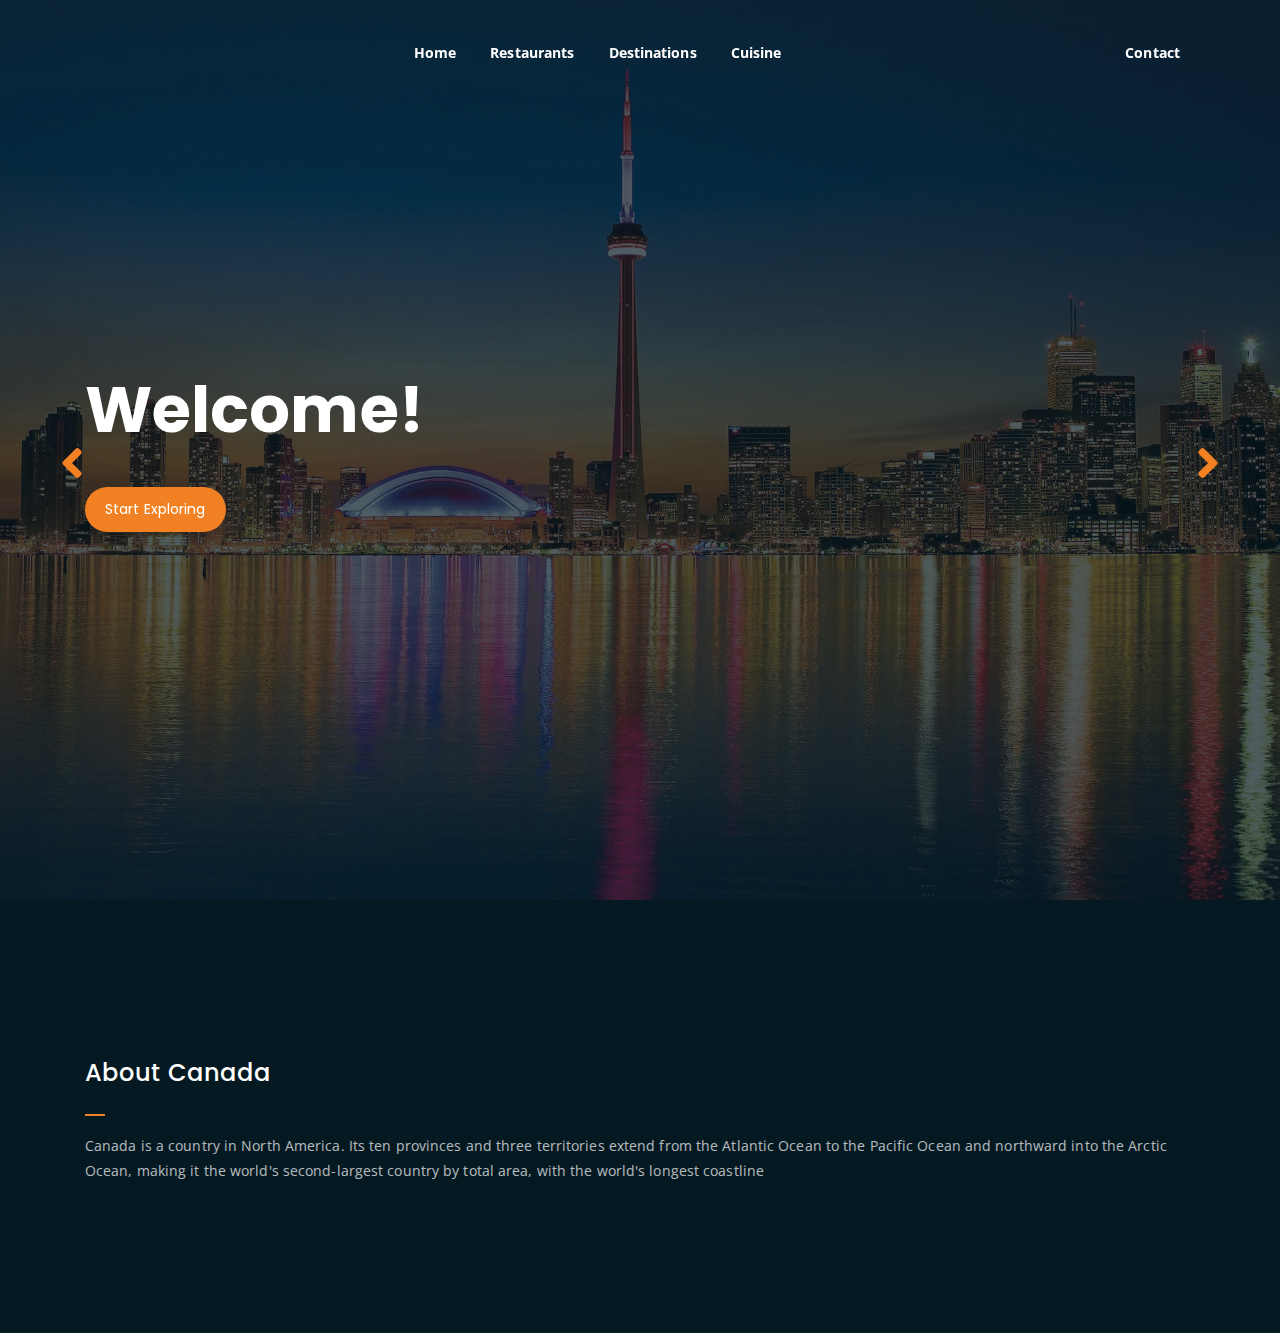
<file: index.html>
<!DOCTYPE html>
<html lang="en">
<head>
	<meta charset="UTF-8">
	<meta http-equiv="X-UA-Compatible" content="IE=edge">
	<meta name="viewport" content="width=device-width, initial-scale=1">

	<!-- title -->
	<title>Canada</title>

	<!-- google font -->
	<link href="https://fonts.googleapis.com/css?family=Open+Sans:300,400,700" rel="stylesheet">
	<link href="https://fonts.googleapis.com/css?family=Poppins:400,700&display=swap" rel="stylesheet">
	<!-- fontawesome -->
	<link rel="stylesheet" href="assets/css/all.min.css">
	<!-- bootstrap -->
	<link rel="stylesheet" href="assets/bootstrap/css/bootstrap.min.css">
	<!-- owl carousel -->
	<link rel="stylesheet" href="assets/css/owl.carousel.css">
	<!-- magnific popup -->
	<link rel="stylesheet" href="assets/css/magnific-popup.css">
	<!-- animate css -->
	<link rel="stylesheet" href="assets/css/animate.css">
	<!-- mean menu css -->
	<link rel="stylesheet" href="assets/css/meanmenu.min.css">
	<!-- main style -->
	<link rel="stylesheet" href="assets/css/main.css">
	<!-- responsive -->
	<link rel="stylesheet" href="assets/css/responsive.css">

</head>
<body>
	<!-- header -->
	<div class="top-header-area" id="sticker">
		<div class="container">
			<div class="row">
				<div class="col-lg-12 col-sm-12 text-center">
					<div class="main-menu-wrap">
						<!-- menu start -->
						<nav class="main-menu">
							<ul>
								<li>
									<a href="#">Home</a>
								</li>
								<li>
									<a href="#">Restaurants</a>
								</li>
								<li>
									<a href="#">Destinations</a>
								</li>
								<li>
									<a href="#">Cuisine</a>
								</li>
								<li>
									<a href="#">Contact</a>
								</li>
							</ul>
						</nav>
						<div class="mobile-menu"></div>
						<!-- menu end -->
					</div>
				</div>
			</div>
		</div>
	</div>
	<!-- end header -->
	
	<!-- home page slider -->
	<div class="homepage-slider">
		<!-- single home slider -->
		<div class="single-homepage-slider homepage-bg-1 first-slide">
			<div class="container">
				<div class="row">
					<div class="col-md-12 col-lg-7 offset-lg-1 offset-xl-0">
						<div class="hero-text">
							<div class="hero-text-tablecell">
								<h1>Welcome!</h1>
								<div class="hero-btns">
									<a href="#" class="boxed-btn">Start Exploring</a>
								</div>
							</div>
						</div>
					</div>
				</div>
			</div>
		</div>
		<!-- single home slider -->
		<div class="single-homepage-slider homepage-bg-2 last-slide">
			<div class="container">
				<div class="row">
					<div class="col-lg-10 offset-lg-1">
						<div class="hero-text">
							<div class="hero-text-tablecell">
								<h1>Welcome!</h1>
								<div class="hero-btns">
									<a href="#" class="boxed-btn">Let's Go!</a>
								</div>
							</div>
						</div>
					</div>
				</div>
			</div>
		</div>
	</div>
	<!-- end home page slider -->

	<!-- footer -->
	<div class="footer-area">
		<div class="container">
			<div class="row">
				<div class="col-12">
					<div class="footer-box about-widget">
						<h2 class="widget-title">About Canada</h2>
						<p>Canada is a country in North America. Its ten provinces and three territories extend from the Atlantic Ocean to the Pacific Ocean and northward into the Arctic Ocean, making it the world's second-largest country by total area, with the world's longest coastline</p>
					</div>
				</div>
			</div>
		</div>
	</div>
	<!-- end footer -->
	
	<!-- jquery -->
	<script src="assets/js/jquery-1.11.3.min.js"></script>
	<!-- bootstrap -->
	<script src="assets/bootstrap/js/bootstrap.min.js"></script>
	<!-- count down -->
	<script src="assets/js/jquery.countdown.js"></script>
	<!-- isotope -->
	<script src="assets/js/jquery.isotope-3.0.6.min.js"></script>
	<!-- waypoints -->
	<script src="assets/js/waypoints.js"></script>
	<!-- owl carousel -->
	<script src="assets/js/owl.carousel.min.js"></script>
	<!-- magnific popup -->
	<script src="assets/js/jquery.magnific-popup.min.js"></script>
	<!-- mean menu -->
	<script src="assets/js/jquery.meanmenu.min.js"></script>
	<!-- sticker js -->
	<script src="assets/js/sticker.js"></script>
	<!-- main js -->
	<script src="assets/js/main.js"></script>

</body>
</html>
</file>
<file: assets/css/main.css>
/* -----------------------------------------------------------------------------

# Base - Genral & Typography

----------------------------------------------------------------------------- */
html {
  font-size: 14px;
  font-weight: 400;
  line-height: 28px;
  height: 100%;
}

body {
  font-family: "Open Sans", sans-serif;
  font-weight: 400;
  font-size: 1rem;
  letter-spacing: 0.1px;
  line-height: 1.8;
  color: #051922;
  overflow-x: hidden;
}

body img {
  max-width: 100%;
}

a {
  cursor: pointer;
  text-decoration: none;
  -webkit-transition: all 0.2s ease-in-out;
  -o-transition: all 0.2s ease-in-out;
  transition: all 0.2s ease-in-out;
}

a:hover {
  color: #F28123;
  text-decoration: none;
}

h1, .h1,
h2, .h2,
h3, .h3,
h4, .h4,
h5, .h5,
h6, .h6 {
  font-family: "Poppins", sans-serif;
  font-weight: 700;
  margin: 0 0 1.25rem 0;
  color: #051922;
}

h1:last-child, .h1:last-child,
h2:last-child, .h2:last-child,
h3:last-child, .h3:last-child,
h4:last-child, .h4:last-child,
h5:last-child, .h5:last-child,
h6:last-child, .h6:last-child {
  margin: 0;
}

h1, .h1 {
  font-size: 4rem;
  font-weight: 700;
  line-height: 4rem;
}

@media only screen and (max-width: 767.96px) {
  h1, .h1 {
    font-size: 3rem;
    line-height: 3.25rem;
  }
}

@media only screen and (max-width: 575.96px) {
  h1, .h1 {
    font-size: 2.5rem;
    line-height: 2.75rem;
  }
}

h2, .h2 {
  font-size: 3rem;
  font-weight: 700;
  line-height: 3.25rem;
}

@media only screen and (max-width: 767.96px) {
  h2, .h2 {
    font-size: 2.5rem;
    line-height: 2.75rem;
  }
}

@media only screen and (max-width: 575.96px) {
  h2, .h2 {
    font-size: 2rem;
    line-height: 2.25rem;
  }
}

h3, .h3 {
  font-size: 2rem;
  font-weight: 700;
  line-height: 2.25rem;
}

@media only screen and (max-width: 575.96px) {
  h3, .h3 {
    font-size: 1.75rem;
    line-height: 2rem;
  }
}

h4, .h4 {
  font-size: 1.5rem;
  font-weight: 700;
  line-height: 1.75rem;
}

@media only screen and (max-width: 575.96px) {
  h4, .h4 {
    font-size: 1.25rem;
    line-height: 1.5rem;
  }
}

h5, .h5 {
  font-size: 1.25rem;
  font-weight: 700;
  line-height: 1.5rem;
}

h6, .h6 {
  font-size: 1rem;
  font-weight: 700;
  line-height: 1.5rem;
}

p {
  font-family: "Open Sans", sans-serif;
  font-weight: 400;
  font-size: 1rem;
  letter-spacing: 0.1px;
  line-height: 1.8;
  color: #051922;
  margin: 0 0 1.25rem 0;
}

p:last-child {
  margin: 0;
}

/* -----------------------------------------------------------------------------

# All Common Styles

----------------------------------------------------------------------------- */
.loader {
  bottom: 0;
  height: 100%;
  left: 0;
  position: fixed;
  right: 0;
  top: 0;
  width: 100%;
  z-index: 1111;
  background: #fff;
  overflow-x: hidden;
}

.loader-inner {
  position: absolute;
  left: 50%;
  top: 50%;
  -webkit-transform: translate(-50%, -50%);
  -ms-transform: translate(-50%, -50%);
  -o-transform: translate(-50%, -50%);
  transform: translate(-50%, -50%);
  height: 50px;
  width: 50px;
}

.circle {
  width: 8vmax;
  height: 8vmax;
  border-right: 4px solid #000;
  border-radius: 50%;
  -webkit-animation: spinRight 800ms linear infinite;
  animation: spinRight 800ms linear infinite;
}

.circle:before {
  content: '';
  width: 6vmax;
  height: 6vmax;
  display: block;
  position: absolute;
  top: calc(50% - 3vmax);
  left: calc(50% - 3vmax);
  border-left: 3px solid #F28123;
  border-radius: 100%;
  -webkit-animation: spinLeft 800ms linear infinite;
  animation: spinLeft 800ms linear infinite;
}

.circle:after {
  content: '';
  width: 6vmax;
  height: 6vmax;
  display: block;
  position: absolute;
  top: calc(50% - 3vmax);
  left: calc(50% - 3vmax);
  border-left: 3px solid #F28123;
  border-radius: 100%;
  -webkit-animation: spinLeft 800ms linear infinite;
  animation: spinLeft 800ms linear infinite;
  width: 4vmax;
  height: 4vmax;
  top: calc(50% - 2vmax);
  left: calc(50% - 2vmax);
  border: 0;
  border-right: 2px solid #000;
  -webkit-animation: none;
  animation: none;
}

@-webkit-keyframes spinLeft {
  from {
    -webkit-transform: rotate(0deg);
    transform: rotate(0deg);
  }
  to {
    -webkit-transform: rotate(720deg);
    transform: rotate(720deg);
  }
}

@keyframes spinLeft {
  from {
    -webkit-transform: rotate(0deg);
    transform: rotate(0deg);
  }
  to {
    -webkit-transform: rotate(720deg);
    transform: rotate(720deg);
  }
}

@-webkit-keyframes spinRight {
  from {
    -webkit-transform: rotate(360deg);
    transform: rotate(360deg);
  }
  to {
    -webkit-transform: rotate(0deg);
    transform: rotate(0deg);
  }
}

@keyframes spinRight {
  from {
    -webkit-transform: rotate(360deg);
    transform: rotate(360deg);
  }
  to {
    -webkit-transform: rotate(0deg);
    transform: rotate(0deg);
  }
}

.mt-80 {
  margin-top: 80px;
}

@media only screen and (max-width: 767.96px) {
  .mt-80 {
    margin-top: 50px;
  }
}

.mb-80 {
  margin-bottom: 80px;
}

@media only screen and (max-width: 767.96px) {
  .mb-80 {
    margin-bottom: 50px;
  }
}

.mt-100 {
  margin-top: 100px;
}

@media only screen and (max-width: 767.96px) {
  .mt-100 {
    margin-top: 80px;
  }
}

.mb-100 {
  margin-bottom: 100px;
}

@media only screen and (max-width: 767.96px) {
  .mb-100 {
    margin-bottom: 80px;
  }
}

.mt-150 {
  margin-top: 150px;
}

@media only screen and (max-width: 767.96px) {
  .mt-150 {
    margin-top: 100px;
  }
}

.mb-150 {
  margin-bottom: 150px;
}

@media only screen and (max-width: 767.96px) {
  .mb-150 {
    margin-bottom: 100px;
  }
}

.pt-80 {
  padding-top: 80px;
}

@media only screen and (max-width: 767.96px) {
  .pt-80 {
    padding-top: 50px;
  }
}

.pb-80 {
  padding-bottom: 80px;
}

@media only screen and (max-width: 767.96px) {
  .pb-80 {
    padding-bottom: 50px;
  }
}

.pt-100 {
  padding-top: 100px;
}

@media only screen and (max-width: 767.96px) {
  .pt-100 {
    padding-top: 80px;
  }
}

.pb-100 {
  padding-bottom: 100px;
}

@media only screen and (max-width: 767.96px) {
  .pb-100 {
    padding-bottom: 80px;
  }
}

.pt-150 {
  padding-top: 150px;
}

@media only screen and (max-width: 767.96px) {
  .pt-150 {
    padding-top: 100px;
  }
}

.pb-150 {
  padding-bottom: 150px;
}

@media only screen and (max-width: 767.96px) {
  .pb-150 {
    padding-bottom: 100px;
  }
}

.gray-bg {
  background-color: #f5f5f5;
}

.orange-text {
  color: #F28123;
}

.blue-bg {
  background-color: #162133;
}

a.boxed-btn {
  font-family: 'Poppins', sans-serif;
  display: inline-block;
  background-color: #F28123;
  color: #fff;
  padding: 10px 20px;
}

a.bordered-btn {
  font-family: 'Poppins', sans-serif;
  display: inline-block;
  color: #fff;
  border: 2px solid #F28123;
  padding: 7px 20px;
}

a.read-more-btn {
  display: inline-block;
  margin-top: 15px;
  color: #051922;
  -webkit-transition: 0.3s;
  -o-transition: 0.3s;
  transition: 0.3s;
  font-weight: 700;
}

a.read-more-btn:hover {
  color: #F28123;
}

a.boxed-btn, a.bordered-btn, a.cart-btn {
  border-radius: 50px;
}

.section-title h3 {
  font-size: 40px;
  position: relative;
  padding-bottom: 15px;
}

.section-title h3:after {
  position: absolute;
  content: '';
  left: 0px;
  right: 0px;
  bottom: 0px;
  width: 50px;
  height: 2px;
  background-color: #F28123;
  margin: 0 auto;
}

.section-title p {
  font-size: 15px;
  width: 530px;
  margin: 0 auto;
  color: #555;
  margin-top: 10px;
  line-height: 1.8;
}

.section-title {
  margin-bottom: 80px;
}

.breadcrumb-bg {
  background-image: url(../img/breadcrumb-bg.jpg);
}

.breadcrumb-text p {
  color: #F28123;
  font-weight: 700;
  text-transform: uppercase;
  letter-spacing: 7px;
}

.breadcrumb-text h1 {
  font-size: 50px;
  font-weight: 900;
  color: #fff;
  margin: 0;
  margin-top: 20px;
}

.breadcrumb-section {
  padding: 150px 0;
  background-size: cover;
  background-position: center center;
  position: relative;
  z-index: 1;
  background-attachment: fixed;
  padding-top: 200px;
}

.breadcrumb-section:after {
  position: absolute;
  left: 0;
  top: 0;
  width: 100%;
  height: 100%;
  content: "";
  background-color: #07212e;
  z-index: -1;
  opacity: 0.8;
}

/* -----------------------------------------------------------------------------

# Header Styles

----------------------------------------------------------------------------- */
ul.navbar-nav li.nav-item a.nav-link, ul.navbar-nav li.nav-item.active a.nav-link {
  color: #051922;
}

.top-header-area {
  position: absolute;
  z-index: 999;
  width: 100%;
  padding: 25px 0;
}

.top-header-area.white ul.navbar-nav li.nav-item a.nav-link, .top-header-area.white ul.navbar-nav li.nav-item.active a.nav-link {
  color: #fff;
}

ul.navbar-nav li.nav-item a.nav-link, ul.navbar-nav li.nav-item.active a.nav-link {
  color: #fff;
  font-weight: 700;
  margin-right: 14px;
}

a.navbar-brand img {
  max-width: 150px;
}

nav.main-menu ul {
  margin: 0;
  padding: 0;
  list-style: none;
}

nav.main-menu ul li {
  display: inline-block;
}

nav.main-menu ul li a {
  color: #fff;
  font-weight: 700;
  display: block;
  padding: 15px;
}

nav.main-menu ul > li {
  position: relative;
}

nav.main-menu ul ul.sub-menu {
  position: absolute;
  background-color: #fff;
  width: 220px;
  padding: 15px 15px;
  margin: 0;
  left: 0;
  top: 50px;
  border-radius: 3px;
  -webkit-transition: 0.3s;
  -o-transition: 0.3s;
  transition: 0.3s;
  opacity: 0;
  visibility: hidden;
  -webkit-box-shadow: 0 0 20px #555555;
  box-shadow: 0 0 20px #555555;
}

nav.main-menu ul ul.sub-menu li {
  display: block;
  text-align: left;
}

nav.main-menu ul ul.sub-menu li a {
  color: #555;
  font-weight: 600;
  padding: 7px 10px;
  font-size: 13px;
}

nav.main-menu ul > li:hover ul {
  opacity: 1;
  visibility: visible;
}

nav.main-menu ul li:last-child a {
  display: inline-block;
}

nav.main-menu > ul li:last-child {
  float: right;
}

.site-logo {
  float: left;
  max-width: 150px;
}

ul.sub-menu li:last-child {
  float: none !important;
}

.mean-container .mean-bar {
  background-color: transparent;
  position: absolute;
  right: 0;
  top: 15px;
}

.mean-bar a.meanmenu-reveal {
  background-color: #F28123;
}

.main-menu-wrap {
  position: relative;
}

.mean-container a.meanmenu-reveal {
  color: #051922;
}

.mean-container a.meanmenu-reveal span {
  background-color: #051922;
}

.mean-container .mean-nav ul li a {
  padding: 0.5em 5%;
}

.mean-container .mean-nav ul li li a {
  padding: 0.5em 10%;
}

.mean-container .mean-nav ul li a.mean-expand {
  font-size: 16px;
  height: 10px;
  line-height: 10px;
  width: 15px;
}

.mean-container a.meanmenu-reveal {
  padding: 8px 8px 6px;
}

nav.mean-nav > ul > li:first-child > a {
  border-top: none;
}

.header-icons a {
  color: #fff;
  display: inline-block;
  padding: 10px;
}

.site-logo {
  padding: 6px 0;
}

.top-header-area.sepherate-header ul li > a, .top-header-area.sepherate-header .header-icons a {
  color: #051922;
}

nav.main-menu ul ul.sub-menu li {
  display: block;
}

nav.main-menu ul ul.sub-menu li a {
  color: #555;
  padding: 8px;
  font-size: 13px;
  font-weight: 600;
}

nav.main-menu ul li.current-list-item > a {
  color: #F28123;
}

nav.main-menu li:hover > a {
  color: #F28123;
}

nav.main-menu li a {
  -webkit-transition: 0.3s;
  -o-transition: 0.3s;
  transition: 0.3s;
}

.top-header-area .header-icons a {
  -webkit-transition: 0.3s;
  -o-transition: 0.3s;
  transition: 0.3s;
}

.top-header-area .header-icons a:hover {
  color: #F28123;
}

.sticky-wrapper {
  position: absolute;
  left: 0;
  top: 0;
  width: 100%;
  z-index: 999 !important;
}

.sticky-wrapper.is-sticky .top-header-area {
  background-color: #051922;
  padding: 15px 0;
}

.top-header-area {
  -webkit-transition: 0.3s;
  -o-transition: 0.3s;
  transition: 0.3s;
}

ul.navbar-nav {
  margin: 0 auto;
}

.search-area {
  position: fixed;
  left: 0;
  top: 0;
  z-index: 5555;
  background-color: #051922;
  width: 100%;
  height: 100%;
  text-align: center;
}

span.close-btn {
  position: absolute;
  right: 0%;
  color: #fff;
  top: 5%;
  cursor: pointer;
}

.search-area {
  height: 100%;
}

.search-area div {
  height: 100%;
}

.search-bar {
  height: 100%;
  display: table;
  width: 100%;
}

a.mobile-show {
  display: none;
}

.search-area .search-bar div.search-bar-tablecell {
  display: table-cell;
  vertical-align: middle;
  height: auto;
}

.search-bar-tablecell input {
  border: none;
  padding: 15px;
  width: 60%;
  background-color: transparent;
  border-bottom: 1px solid #F28123;
  display: block;
  margin: 0 auto;
  text-align: center;
  font-size: 25px;
  font-weight: 700;
  margin-bottom: 40px;
  color: #fff;
}

.search-bar-tablecell button[type=submit] {
  border: none;
  background-color: #F28123;
  padding: 15px 30px;
  cursor: pointer;
  display: inline-block;
  border-radius: 50px;
  font-weight: 700;
}

.search-bar-tablecell input::-webkit-input-placeholder {
  color: #fff;
}

.search-bar-tablecell input:-ms-input-placeholder {
  color: #fff;
}

.search-bar-tablecell input::-ms-input-placeholder {
  color: #fff;
}

.search-bar-tablecell input::placeholder {
  color: #fff;
}

.search-bar-tablecell button[type=submit] i {
  margin-left: 5px;
}

.search-area {
  visibility: hidden;
  opacity: 0;
  -webkit-transition: 0.3s;
  -o-transition: 0.3s;
  transition: 0.3s;
}

.search-area.search-active {
  visibility: visible;
  opacity: 1;
  z-index: 999;
}

.search-bar-tablecell h3 {
  color: #fff;
  margin-bottom: 30px;
  font-weight: 600;
  text-transform: uppercase;
  letter-spacing: 7px;
}

/* -----------------------------------------------------------------------------

# Footer Styles

----------------------------------------------------------------------------- */
.single-logo-item img {
  max-width: 180px;
  margin: 0 auto;
}

.logo-carousel-section {
  background-color: #f5f5f5;
  padding: 50px 0;
}

.footer-area {
  background-color: #051922;
  color: #fff;
  padding: 150px 0;
}

h2.widget-title {
  font-size: 24px;
  font-weight: 500;
  position: relative;
  padding-bottom: 20px;
  color: #fff;
}

h2.widget-title:after {
  position: absolute;
  left: 0;
  bottom: 0;
  width: 20px;
  height: 2px;
  background-color: #F28123;
  content: "";
}

.footer-box p {
  color: #fff;
  opacity: 0.7;
  line-height: 1.8;
}

.footer-box ul {
  margin: 0;
  padding: 0;
  list-style: none;
}

.footer-box ul li {
  opacity: 0.7;
  margin-bottom: 10px;
  line-height: 1.8;
}

.footer-box ul li:last-child {
  margin-bottom: 0;
}

.footer-box.subscribe form input[type=email] {
  border: none;
  background-color: #012738;
  width: 78%;
  padding: 15px;
  border-top-left-radius: 5px;
  border-bottom-left-radius: 5px;
  color: #fff;
}

.footer-box.subscribe form button {
  width: 20%;
  border: none;
  background-color: #012738;
  color: #F28123;
  padding: 14px 0;
  border-top-right-radius: 3px;
  border-bottom-right-radius: 3px;
  cursor: pointer;
}

.footer-box.subscribe form button:focus {
  outline: none;
}

.copyright {
  background-color: #051922;
  border-top: 1px solid #232a35;
}

.copyright p {
  margin: 0;
  color: #fff;
  opacity: 0.7;
  padding: 16px 0;
  font-size: 15px;
}

.copyright a {
  color: #F28123;
  font-weight: 700;
}

.copyright a:hover {
  color: #f59d53;
}

.social-icons ul {
  margin: 0;
  padding: 0;
  list-style: none;
}

.social-icons ul li {
  display: inline-block;
}

.social-icons ul li a {
  font-size: 16px;
  color: #fff;
  opacity: 0.7;
  padding: 16px 10px;
  display: block;
}

.footer-box ul li a {
  color: #fff;
}

.footer-box.pages ul li {
  position: relative;
  padding-left: 20px;
}

.footer-box.pages ul li:before {
  position: absolute;
  left: 0;
  top: 0;
  content: "\f105";
  font-family: "Font Awesome 5 Free";
  font-weight: 900;
  color: #F28123;
}

/* -----------------------------------------------------------------------------

# Hover Styles

----------------------------------------------------------------------------- */
a.navbar-brand {
  -webkit-transition: 0.3s;
  -o-transition: 0.3s;
  transition: 0.3s;
}

a.navbar-brand:hover {
  opacity: 0.7;
}

a.boxed-btn {
  -webkit-transition: 0.3s;
  -o-transition: 0.3s;
  transition: 0.3s;
}

a.boxed-btn:hover {
  background-color: #051922;
  color: #F28123;
}

a.bordered-btn {
  -webkit-transition: 0.3s;
  -o-transition: 0.3s;
  transition: 0.3s;
}

a.bordered-btn:hover {
  background-color: #F28123;
  color: #fff;
}

ul.sub-menu a {
  -webkit-transition: 0.3s;
  -o-transition: 0.3s;
  transition: 0.3s;
}

ul.sub-menu li:hover a {
  color: #F28123;
}

.single-tof-box {
  -webkit-transition: 0.3s;
  -o-transition: 0.3s;
  transition: 0.3s;
}

.single-tof-box:hover {
  -webkit-box-shadow: 0 0 80px #353535;
  box-shadow: 0 0 80px #353535;
}

a.video-play-btn {
  -webkit-transition: 0.3s;
  -o-transition: 0.3s;
  transition: 0.3s;
}

a.video-play-btn:hover {
  background-color: #333;
  color: #F28123;
}

.latest-news-bg {
  -webkit-transition: 0.3s;
  -o-transition: 0.3s;
  transition: 0.3s;
}

.single-latest-news:hover .latest-news-bg {
  opacity: 0.8;
}

a.tof-btn {
  -webkit-transition: 0.3s;
  -o-transition: 0.3s;
  transition: 0.3s;
}

a.tof-btn i {
  -webkit-transition: 0.3s;
  -o-transition: 0.3s;
  transition: 0.3s;
}

a.tof-btn:hover {
  color: #F28123;
}

a.tof-btn:hover i {
  margin-left: 10px;
}

.single-latest-news {
  -webkit-box-shadow: 0 0 20px #dddddd;
  box-shadow: 0 0 20px #dddddd;
  -webkit-transition: 0.3s;
  -o-transition: 0.3s;
  transition: 0.3s;
}

.single-latest-news:hover {
  -webkit-box-shadow: 0 0 0;
  box-shadow: 0 0 0;
  -webkit-box-shadow: none;
  box-shadow: none;
}

.single-logo-item {
  -webkit-transition: 0.3s;
  -o-transition: 0.3s;
  transition: 0.3s;
}

.single-logo-item:hover {
  opacity: 0.7;
}

.footer-box.pages ul li a {
  -webkit-transition: 0.3s;
  -o-transition: 0.3s;
  transition: 0.3s;
}

.footer-box.pages ul li:hover a {
  color: #F28123;
}

.footer-box.subscribe form button {
  -webkit-transition: 0.3s;
  -o-transition: 0.3s;
  transition: 0.3s;
}

.footer-box.subscribe form button:hover {
  background-color: #F28123;
  color: #051922;
}

.social-icons ul li:hover a {
  color: #F28123;
}

.social-icons ul li a {
  -webkit-transition: 0.3s;
  -o-transition: 0.3s;
  transition: 0.3s;
}

ul.social-link-team li a {
  -webkit-transition: 0.3s;
  -o-transition: 0.3s;
  transition: 0.3s;
}

ul.social-link-team li a:hover {
  background-color: #051922;
  color: #F28123;
}

.counter-box {
  -webkit-transition: 0.3s;
  -o-transition: 0.3s;
  transition: 0.3s;
}

.counter-box:hover {
  -webkit-box-shadow: 0 0 80px #6f6f6f;
  box-shadow: 0 0 80px #6f6f6f;
}

input[type="submit"] {
  -webkit-transition: 0.3s;
  -o-transition: 0.3s;
  transition: 0.3s;
  border-radius: 50px !important;
}

input[type="submit"]:hover {
  background-color: #051922;
  color: #F28123;
}

div.owl-controls, .owl-controls div {
  -webkit-transition: 0.3s;
  -o-transition: 0.3s;
  transition: 0.3s;
}

div.owl-controls div.owl-nav div:hover {
  opacity: 0.7;
}

.pagination-wrap ul li a {
  -webkit-transition: 0.3s;
  -o-transition: 0.3s;
  transition: 0.3s;
}

.pagination-wrap ul li:hover a {
  background-color: #F28123;
}

.icons a i {
  -webkit-transition: 0.3s;
  -o-transition: 0.3s;
  transition: 0.3s;
}

.icons a:hover i {
  color: #F28123;
}

.tof-text a.tof-btn {
  margin-top: 15px;
  display: inline-block;
}

.single-pricing-table {
  -webkit-transition: 0.3s;
  -o-transition: 0.3s;
  transition: 0.3s;
}

.single-pricing-table:hover {
  -webkit-box-shadow: 0 0 20px #ddd;
  box-shadow: 0 0 20px #ddd;
}

.product-image img {
  -webkit-transition: 0.3s;
  -o-transition: 0.3s;
  transition: 0.3s;
}

.product-image img:hover {
  -webkit-box-shadow: none;
  box-shadow: none;
}

a.cart-btn {
  -webkit-transition: 0.3s;
  -o-transition: 0.3s;
  transition: 0.3s;
}

a.cart-btn:hover {
  background-color: #051922;
  color: #F28123;
}

.recent-posts ul li {
  -webkit-transition: 0.3s;
  -o-transition: 0.3s;
  transition: 0.3s;
}

.recent-posts ul li:hover {
  opacity: 0.7;
}

ul.sub-menu li a {
  -webkit-transition: 0.3s;
  -o-transition: 0.3s;
  transition: 0.3s;
}

ul.sub-menu li:hover a {
  color: #F28123 !important;
}

.sidebar-section ul li a {
  -webkit-transition: 0.3s;
  -o-transition: 0.3s;
  transition: 0.3s;
}

.sidebar-section ul li a:hover {
  opacity: 0.7;
}

.comment-text-body h4 a {
  -webkit-transition: 0.3s;
  -o-transition: 0.3s;
  transition: 0.3s;
}

.comment-text-body h4 a:hover {
  color: #F28123;
}

ul.product-share li a {
  -webkit-transition: 0.3s;
  -o-transition: 0.3s;
  transition: 0.3s;
}

ul.product-share li:hover a {
  color: #F28123;
}

.service-menu ul li a {
  -webkit-transition: 0.3s;
  -o-transition: 0.3s;
  transition: 0.3s;
}

.service-menu ul li a.active {
  font-weight: 600;
  color: #ffe200;
}

.service-menu ul li a:hover {
  color: #ffe200;
}

.single-product-item {
  -webkit-transition: 0.3s;
  -o-transition: 0.3s;
  transition: 0.3s;
}

.single-product-item:hover {
  -webkit-box-shadow: none;
  box-shadow: none;
}

.search-bar-tablecell button[type=submit] {
  -webkit-transition: 0.3s;
  -o-transition: 0.3s;
  transition: 0.3s;
}

.search-bar-tablecell button[type=submit]:hover {
  background-color: #fff;
  color: #000;
}

span.close-btn {
  -webkit-transition: 0.3s;
  -o-transition: 0.3s;
  transition: 0.3s;
}

span.close-btn:hover {
  color: #fff;
}

a.mobile-show.search-bar-icon {
  -webkit-transition: 0.3s;
  -o-transition: 0.3s;
  transition: 0.3s;
}

a.mobile-show.search-bar-icon:hover {
  color: #F28123;
}

/* -----------------------------------------------------------------------------

# Hero Styles

----------------------------------------------------------------------------- */
.hero-bg {
  background-image: url(../img/hero-bg.jpg);
  background-size: cover;
  background-position: center;
  background-attachment: fixed;
}

.hero-text {
  display: table;
  height: 100%;
}

.hero-text-tablecell {
  display: table-cell;
}

.hero-area {
  height: 100%;
  position: relative;
  z-index: 1;
}

html, body {
  height: 100%;
}

.hero-area:after {
  position: absolute;
  left: 0;
  top: 0;
  width: 100%;
  height: 100%;
  content: "";
  background-color: #07212e;
  z-index: -1;
  opacity: 0.6;
}

.hero-text p.subtitle {
  color: #F28123;
  font-weight: 700;
  text-transform: uppercase;
  letter-spacing: 7px;
  font-size: 15px;
}

.hero-text h1 {
  font-size: 64px;
  font-weight: 700;
  line-height: 1.3;
  color: #fff;
}

.hero-area div {
  height: 100%;
}

.hero-area div.hero-text {
  height: 100%;
  width: 100%;
}

.hero-area div.hero-text-tablecell {
  height: auto;
  vertical-align: middle;
}

.hero-area div.hero-text-tablecell div {
  height: auto;
  vertical-align: middle;
}

.hero-btns {
  margin-top: 35px;
}

.hero-btns a.bordered-btn {
  margin-left: 15px;
}

.hero-area div.hero-form {
  background-color: #fff;
  text-align: center;
  width: 380px;
  margin: 0 auto;
  margin-right: 0;
  border-radius: 5px;
  -webkit-box-shadow: 0 0 15px #2d2d2d;
  box-shadow: 0 0 15px #2d2d2d;
  position: absolute;
  right: 30px;
  bottom: -15%;
  height: 600px;
}

input[type="submit"] {
  background-color: #F28123;
  color: #051922;
  font-weight: 700;
  text-transform: uppercase;
  font-size: 15px;
  border: none !important;
  cursor: pointer;
  padding: 15px 25px;
  border-radius: 3px;
}

.homepage-bg-1 {
  background-image: url(../img/hero-bg.jpg);
}

.homepage-bg-2 {
  background-image: url(../img/hero-bg-2.jpg);
}

.homepage-bg-3 {
  background-image: url(../img/hero-bg-3.jpg);
}

.homepage-slider {
  height: 100%;
}

.homepage-slider div {
  height: 100%;
}

.homepage-slider div.hero-text {
  display: table;
  width: 100%;
}

.homepage-slider div.hero-text-tablecell {
  height: auto;
  vertical-align: middle;
  display: table-cell;
}

.homepage-slider div.hero-text-tablecell div {
  height: auto;
}

.single-homepage-slider {
  background-size: cover;
  background-position: center;
  position: relative;
  z-index: 1;
  background-size: cover;
  background-repeat: no-repeat;
}

.single-homepage-slider.first-slide {
  background-image: url('../img/home/breadcrumb-bg.jpg');
}


.single-homepage-slider.last-slide {
  background-image: url('../img/home/toronto-canada.jpg');
}

.single-homepage-slider:after {
  position: absolute;
  left: 0;
  top: 0;
  width: 100%;
  height: 100%;
  background-color: #051922;
  content: "";
  z-index: -1;
  opacity: 0.7;
}

div.owl-controls, .owl-controls div {
  height: auto;
  top: 50%;
  color: #F28123;
  font-size: 48px;
}

.homepage-slider {
  position: relative;
}

.owl-prev {
  position: absolute;
  left: 60px;
  margin-top: -30px;
}

.owl-next {
  position: absolute;
  right: 60px;
  margin-top: -30px;
}

/* -----------------------------------------------------------------------------

# List Styles

----------------------------------------------------------------------------- */
.list-section {
  background-color: #f5f5f5;
}

.list-box {
  overflow: hidden;
  letter-spacing: 0.5px;
}

.list-box .content h3 {
  display: block;
  line-height: 22px;
  font-size: 18px;
  margin-bottom: 4px;
}

.list-box .content p {
  margin-bottom: 0px;
  opacity: 0.75;
}

.list-box .list-icon i {
  display: block;
  font-size: 24px;
  margin-right: 15px;
  color: #F28123;
  width: 65px;
  height: 65px;
  text-align: center;
  line-height: 60px;
  border: 2px #F28123 dotted;
  border-radius: 999px;
}

/* -----------------------------------------------------------------------------

# News Styles

----------------------------------------------------------------------------- */
.news-bg-1 {
  background-image: url(../img/latest-news/news-bg-1.jpg);
}

.news-bg-2 {
  background-image: url(../img/latest-news/news-bg-2.jpg);
}

.news-bg-3 {
  background-image: url(../img/latest-news/news-bg-3.jpg);
}

.news-bg-4 {
  background-image: url(../img/latest-news/news-bg-4.jpg);
}

.news-bg-5 {
  background-image: url(../img/latest-news/news-bg-5.jpg);
}

.news-bg-6 {
  background-image: url(../img/latest-news/news-bg-6.jpg);
}

.latest-news-bg {
  height: 200px;
  background-size: cover;
  background-position: center;
  background-repeat: no-repeat;
  border-radius: 10px;
  background-color: #ddd;
  border-bottom-right-radius: 0;
  border-bottom-left-radius: 0;
}

.single-latest-news h3 {
  font-size: 20px;
  line-height: 1.25em;
  font-weight: 600;
}

.single-latest-news h3 a {
  color: #051922;
}

p.blog-meta span {
  margin-right: 15px;
  opacity: 0.6;
  color: #051922;
  font-size: 0.85em;
}

p.blog-meta span:last-child {
  margin-right: 0;
}

p.blog-meta span i {
  margin-right: 5px;
}

p.excerpt {
  line-height: 1.8;
  color: #555;
}

.latest-news a.boxed-btn {
  margin-top: 80px;
}

.news-text-box {
  padding: 25px;
  border-bottom-left-radius: 5px;
  border-bottom-right-radius: 5px;
}

.single-latest-news {
  margin-bottom: 30px;
}

.single-artcile-bg {
  background-image: url(../img/latest-news/news-bg-3.jpg);
  height: 450px;
}

.pagination-wrap {
  margin-top: 40px;
}

.pagination-wrap ul {
  margin: 0;
  padding: 0;
  list-style: none;
}

.pagination-wrap ul li {
  display: inline-block;
}

.pagination-wrap ul li a {
  color: #6f6f6f;
  font-size: 15px;
  background-color: #f3f3f3;
  display: inline-block;
  padding: 8px 14px;
  border-radius: 5px;
  margin: 3px;
  font-weight: 600;
  border-radius: 50px;
}

.pagination-wrap ul li a.active {
  background-color: #F28123;
}

.single-artcile-bg {
  background-size: cover;
  background-position: center;
  background-color: #ddd;
  border-radius: 5px;
  margin-bottom: 20px;
}

.single-article-text h2 {
  font-size: 24px;
  font-weight: 600;
  line-height: 1.4;
  margin-bottom: 10px;
}

.single-article-text p {
  font-size: 15px;
  line-height: 1.6;
  color: #051922;
}

.comments-list-wrap {
  margin: 100px 0;
}

.comments-list-wrap h3 {
  font-size: 25px;
  font-weight: 600;
  margin-bottom: 50px;
}

.comment-template h4 {
  font-size: 25px;
  font-weight: 600;
  margin-bottom: 50px;
}

.single-comment-body {
  position: relative;
}

.comment-user-avater {
  position: absolute;
  left: 0;
  top: 0;
}

.comment-user-avater img {
  width: 60px;
  max-width: 60px;
  border-radius: 50%;
}

.comment-text-body {
  padding-left: 80px;
  margin-bottom: 40px;
}

.comment-text-body h4 {
  font-size: 18px;
  font-weight: 600;
}

span.comment-date {
  opacity: 0.5;
  font-size: 80%;
  font-weight: 700;
  margin-left: 5px;
}

.comment-text-body h4 a {
  color: #051922;
  font-size: 80%;
  margin-left: 10px;
  border-bottom: 1px solid #aaa;
}

.single-comment-body.child {
  margin-left: 75px;
}

.comment-text-body p {
  color: #888;
  line-height: 2;
  margin: 0;
}

.comment-template h4 {
  margin-bottom: 10px;
}

.comment-template > p {
  opacity: 0.7;
  margin-bottom: 30px;
}

.comment-template form p input[type=text] {
  border: 1px solid #ddd;
  width: 49%;
  padding: 15px;
  border-radius: 5px;
  font-size: 15px;
  color: #051922;
}

.comment-template form p input[type=email] {
  border: 1px solid #ddd;
  width: 49%;
  padding: 15px;
  border-radius: 5px;
  font-size: 15px;
  color: #051922;
  margin-left: 10px;
}

.comment-template form p textarea {
  border: 1px solid #ddd;
  padding: 15px;
  font-size: 15px;
  color: #051922;
  border-radius: 5px;
  height: 250px;
  resize: none;
  width: 100%;
}

.sidebar-section {
  margin-left: 30px;
}

.sidebar-section h4 {
  font-size: 20px;
  font-weight: 600;
  margin-bottom: 15px;
}

.sidebar-section ul {
  margin: 0;
  padding: 0;
  list-style: none;
}

.sidebar-section ul li {
  line-height: 1.5;
}

.sidebar-section ul li a {
  color: #555;
  font-size: 15px;
}

.sidebar-section > div {
  margin-bottom: 60px;
}

.sidebar-section > div:last-child {
  margin-bottom: 0;
}

.recent-posts ul li, .archive-posts ul li {
  position: relative;
  padding-left: 17px;
  margin-bottom: 10px;
}

.recent-posts ul li:before, .archive-posts ul li:before {
  position: absolute;
  left: 0;
  top: 2px;
  content: "\f105";
  font-family: "Font Awesome 5 Free";
  font-weight: 900;
}

.tag-section ul li {
  display: inline-block;
}

.tag-section ul li a {
  background-color: #ddd;
  padding: 3px 10px;
  display: block;
  border-radius: 5px;
  margin-bottom: 10px;
  margin-right: 5px;
}

/* -----------------------------------------------------------------------------

# Cart Banner Styles

----------------------------------------------------------------------------- */
.cart-banner {
  background-color: #f5f5f5;
}

.cart-banner .image-column {
  position: relative;
  margin-top: 40px;
}

.cart-banner .image-column .price-box {
  position: absolute;
  left: 15%;
  top: -30px;
  width: 110px;
  height: 110px;
  border-radius: 50%;
  border: 1px solid #fff;
  background-color: rgba(242, 129, 35, 0.75);
}

.cart-banner .image-column .price-box .inner-price {
  position: relative;
  width: 94px;
  height: 94px;
  margin: 0 auto;
  margin-top: 8px;
  text-align: center;
  border-radius: 50%;
  background-color: #F28123;
}

.cart-banner .image-column .price-box .inner-price .price {
  color: #051922;
  padding-top: 27px;
  position: relative;
  display: inline-block;
  line-height: 18px;
  font-weight: 400;
}

.cart-banner .image-column .price-box .inner-price .price strong {
  color: #051922;
  font-size: 24px;
}

.cart-banner .content-column {
  position: relative;
  padding-top: 40px;
}

.cart-banner .content-column h3 {
  font-size: 40px;
}

.cart-banner .content-column h4 {
  position: relative;
  font-weight: 300;
  text-transform: uppercase;
}

.cart-banner .content-column .text {
  position: relative;
  font-weight: 400;
  line-height: 1.8em;
  margin-top: 25px;
  margin-bottom: 25px;
}

.time-counter {
  position: relative;
  margin-bottom: 25px;
}

.time-counter .time-countdown {
  position: relative;
}

.time-countdown .counter-column {
  position: relative;
  display: inline-block;
  margin: 0px 0px 5px;
  font-size: 13px;
  line-height: 1em;
  padding: 8px 20px 14px;
  text-transform: capitalize;
  text-align: center;
  border: 2px solid #F28123;
}

.time-countdown .counter-column .count {
  position: relative;
  display: block;
  font-size: 30px;
  line-height: 1.4em;
  padding: 0px 0px;
  color: #F28123;
  font-weight: 700;
  letter-spacing: 1px;
}

/* -----------------------------------------------------------------------------

# Testimonial Styles

----------------------------------------------------------------------------- */
.client-avater {
  margin-bottom: 20px;
}

.client-meta h3 {
  font-size: 20px;
  font-weight: 600;
}

.client-meta h3 span {
  display: block;
  font-size: 70%;
  margin-top: 10px;
  color: #051922;
  font-weight: 600;
  opacity: 0.5;
}

p.testimonial-body {
  font-size: 17px;
  font-style: italic;
  width: 700px;
  margin: 0 auto;
  line-height: 1.8;
  color: #999999;
  margin-top: 20px;
}

.last-icon {
  margin-top: 20px;
  font-size: 25px;
  opacity: 0.3;
}

.client-avater img {
  max-width: 100px;
  border-radius: 50%;
  margin: 0 auto;
}

/* -----------------------------------------------------------------------------

# About Styles

----------------------------------------------------------------------------- */
a.video-play-btn {
  position: absolute;
  background-color: #F28123;
  color: #051922;
  width: 90px;
  height: 90px;
  text-align: center;
  line-height: 92px;
  border-radius: 50%;
  font-size: 20px;
  padding-left: 5px;
  display: block;
  z-index: 2;
  top: 50%;
  margin-top: -45px;
  -webkit-box-shadow: 0 0 20px #adadad;
  box-shadow: 0 0 20px #adadad;
  left: 50%;
  margin-left: -45px;
}

.abt-bg {
  background-image: url(../img/abt.jpg);
  height: 100%;
  width: 100%;
  background-size: cover;
  background-position: center;
  border-top-right-radius: 10px;
  border-bottom-left-radius: 10px;
  position: relative;
  z-index: 1;
  overflow: hidden;
}

.abt-bg:after {
  position: absolute;
  left: 0;
  top: 0;
  width: 100%;
  height: 100%;
  content: "";
  background-color: #051922;
  opacity: 0.3;
}

.abt-section .abt-text {
  padding: 50px;
  padding-left: 30px;
}

.abt-text p {
  font-size: 15px;
  line-height: 1.6;
  margin-bottom: 10px;
}

.abt-text p.top-sub {
  opacity: 0.8;
  margin-bottom: 10px;
}

.abt-text p:last-child {
  margin-bottom: 0;
}

/* -----------------------------------------------------------------------------

# Shop Banner Styles

----------------------------------------------------------------------------- */
.shop-banner {
  position: relative;
  background-color: #f5f5f5;
  background-image: url(../img/1.jpg);
  background-size: cover;
  padding: 110px 0px 115px;
}

.shop-banner h3 {
  position: relative;
  font-size: 50px;
  line-height: 1.2em;
  margin-bottom: 0px;
}

.shop-banner .sale-percent {
  position: relative;
  font-size: 60px;
  font-weight: 700;
  color: #F28123;
}

.shop-banner .sale-percent span {
  position: relative;
  font-size: 24px;
  line-height: 1.1em;
  color: #051922;
  font-weight: 400;
  text-align: center;
  margin-right: 10px;
  display: inline-block;
}

/* -----------------------------------------------------------------------------

# About Page Styles

----------------------------------------------------------------------------- */
.feature-bg {
  position: relative;
  margin: 150px 0;
}

.feature-bg:after {
  background-image: url(../img/feature-bg.jpg);
  position: absolute;
  right: 0;
  top: 0;
  width: 40%;
  height: 100%;
  content: "";
  background-size: cover;
  background-position: center;
  border-top-left-radius: 5px;
  -webkit-box-shadow: 0 0 20px #cacaca;
  box-shadow: 0 0 20px #cacaca;
  border-bottom-left-radius: 5px;
}

.team-bg-1 {
  background-image: url(../img/team/team-1.jpg);
}

.team-bg-2 {
  background-image: url(../img/team/team-2.jpg);
}

.team-bg-3 {
  background-image: url(../img/team/team-3.jpg);
}

.team-bg-4 {
  background-image: url(../img/team/team-4.jpg);
}

.team-bg {
  height: 400px;
  background-size: cover;
  background-position: center;
  border-radius: 5px;
  background-color: #ddd;
}

.single-team-item {
  position: relative;
}

.single-team-item h4 {
  font-size: 20px;
  font-weight: 600;
  text-align: center;
  margin-top: 15px;
  margin-bottom: 10px;
}

.single-team-item h4 span {
  font-size: 70%;
  display: block;
  margin-top: 10px;
  opacity: 0.7;
}

ul.social-link-team {
  position: absolute;
  bottom: 80px;
  left: 0;
  right: 0;
  margin: 0;
  padding: 0;
  list-style: none;
  text-align: center;
}

ul.social-link-team li {
  display: inline-block;
}

ul.social-link-team li a {
  color: #fff;
  background-color: #F28123;
  width: 32px;
  height: 32px;
  line-height: 32px;
  text-align: center;
  border-radius: 50%;
  display: block;
  margin: 5px;
}

/* -----------------------------------------------------------------------------

# Contact Page Styles

----------------------------------------------------------------------------- */
.form-title {
  margin-bottom: 25px;
}

.form-title h2 {
  font-size: 25px;
}

.form-title p {
  font-size: 15px;
  line-height: 1.8;
}

.contact-form form p input[type=text], .contact-form form p input[type=date], .contact-form form p input[type=tel], .contact-form form p input[type=email] {
  width: 49%;
  padding: 15px;
  border: 1px solid #ddd;
  border-radius: 3px;
}

.contact-form form p.label {
  padding: 0 15px;
}

.contact-form form p span {
  float: right;
}

.contact-form form p textarea {
  border: 1px solid #ddd;
  padding: 15px;
  height: 200px;
  border-radius: 3px;
  width: 100%;
  resize: none;
}

.contact-form-wrap {
  background-color: #FBFBFB;
  padding: 45px 30px;
  border-radius: 5px;
}

.contact-form-box {
  padding-left: 40px;
  margin-bottom: 30px;
}

.contact-form-box h4 {
  font-size: 20px;
  font-weight: 600;
  position: relative;
  margin-bottom: 10px;
}

.contact-form-box h4 i {
  position: absolute;
  left: -13%;
  color: #F28123;
  top: 2px;
}

.contact-form-box p {
  line-height: 1.8;
  opacity: 0.8;
}

.contact-form-wrap .contact-form-box:last-child {
  margin: 0;
}

.find-location p {
  color: #fff;
  font-size: 40px;
  margin: 0;
  font-weight: 600;
  padding: 95px 0;
}

.find-location p i {
  margin-right: 10px;
  color: #F28123;
}

#form_status span {
  color: #fff;
  font-size: 14px;
  font-weight: normal;
  background: #E74C3C;
  width: 100%;
  text-align: center;
  display: inline-block;
  padding: 10px 0px;
  border-radius: 3px;
  margin-bottom: 18px;
}

#form_status span.loading {
  color: #333;
  background: #eee;
  border-radius: 3px;
  padding: 18px 0px;
}

#form_status span.notice {
  color: yellow;
}

#form_status .success {
  color: #fff;
  text-align: center;
  background: #2ecc71;
  border-radius: 3px;
  padding: 30px 0px;
}

#form_status .success i {
  color: #fff;
  font-size: 45px;
  margin-bottom: 14px;
}

#form_status .success h3 {
  color: #fff;
  margin-bottom: 10px;
}

/* -----------------------------------------------------------------------------

# Shop Page Styles

----------------------------------------------------------------------------- */
.product-filters {
  margin-bottom: 80px;
}

.product-filters ul {
  margin: 0;
  padding: 0;
  list-style: none;
  text-align: center;
}

.product-filters ul li {
  display: inline-block;
  font-weight: 700;
  font-size: 18px;
  margin: 15px;
  border: 2px solid #051922;
  color: #323232;
  cursor: pointer;
  padding: 8px 20px;
  border-radius: 25px;
}

.product-filters ul li.active {
  border: 2px solid #F28123;
  background-color: #F28123;
  color: #fff;
}

.single-product-item {
  margin-bottom: 30px;
}

.product-image {
  padding: 30px;
  padding-bottom: 0;
}

.product-image img {
  width: 90%;
  border-radius: 5px;
  margin-bottom: 20px;
}

.single-product-item h3 {
  font-size: 20px;
  font-weight: 600;
  margin-bottom: 10px;
}

p.product-price {
  font-family: 'Poppins', sans-serif;
  font-size: 30px;
  font-weight: 700;
  margin-bottom: 15px;
}

p.product-price span {
  display: block;
  opacity: 0.8;
  font-size: 15px;
  font-weight: 400;
}

a.cart-btn {
  font-family: 'Poppins', sans-serif;
  display: inline-block;
  background-color: #F28123;
  color: #fff;
  padding: 10px 20px;
}

a.cart-btn i {
  margin-right: 5px;
}

.single-product-img img {
  border-radius: 5px;
  -webkit-box-shadow: 0 0 20px #ddd;
  box-shadow: 0 0 20px #ddd;
}

.single-product-content h3 {
  font-size: 22px;
  font-weight: 600;
}

p.single-product-pricing span {
  font-size: 18px;
  display: block;
  opacity: 0.8;
  margin-bottom: 10px;
  font-weight: 400;
}

.single-product-content p {
  font-size: 15px;
  color: #555;
  line-height: 1.8;
}

.single-product-content p.single-product-pricing {
  font-size: 32px;
  font-weight: 700;
  margin-bottom: 10px;
  color: #051922;
  line-height: inherit;
}

input[type="number"] {
  border: 1px solid #ddd;
  border-radius: 5px;
  padding: 10px;
  width: 100px;
  margin-bottom: 15px;
}

.single-product-form a.cart-btn {
  margin-bottom: 15px;
}

.single-product-content h4 {
  font-size: 20px;
  font-weight: 600;
  margin-top: 35px;
}

ul.product-share {
  margin: 0;
  padding: 0;
  list-style: none;
}

ul.product-share li {
  display: inline-block;
}

ul.product-share li a {
  display: block;
  color: #051922;
  margin-right: 10px;
}

.single-product-content {
  margin-left: 30px;
}

table.cart-table {
  border: 1px solid #f9f9f9;
  width: 100%;
}

thead {
  border-bottom: 1px solid #eee;
}

tr.table-head-row th {
  border-right: 1px solid #efefef;
  padding: 15px;
  font-weight: 500;
  text-align: center;
}

tr.table-head-row th:last-child {
  border-right: none;
}

.cart-table-wrap tbody tr td {
  text-align: center;
}

td.product-image img {
  max-width: 50px;
  -webkit-box-shadow: none;
  box-shadow: none;
  margin-bottom: 0;
}

.cart-table-wrap tbody tr td {
  border: 1px solid #efefef;
  padding: 20px 0;
  color: #051922;
}

thead.cart-table-head tr {
  background-color: #efefef;
}

td.product-quantity input {
  margin-bottom: 0;
}

td.product-remove a {
  color: #051922;
}

.total-section table.total-table {
  border: 1px solid #efefef;
  width: 100%;
}

tr.table-total-row {
  background-color: #efefef;
}

tr.table-total-row th {
  font-weight: 500;
  font-size: 15px;
  padding: 15px;
}

table.total-table tbody tr.total-data td {
  border: 1px solid #efefef;
  padding: 19px 15px;
}

tr.total-data td strong {
  margin-right: 32px;
}

.cart-buttons {
  margin-top: 30px;
}

.cart-buttons a:first-child {
  margin-right: 20px;
}

.coupon-section {
  margin-top: 50px;
}

.coupon-section h3 {
  font-size: 20px;
  font-weight: 500;
}

.coupon-form-wrap form p input[type=text] {
  border: 1px solid #ddd;
  color: #051922;
  padding: 15px;
  width: 100%;
  border-radius: 5px;
  font-size: 15px;
}

.card.single-accordion {
  margin-bottom: 15px;
  border-bottom: 1px solid #EFEFEF !important;
}

.card.single-accordion .card-header {
  background-color: #fff;
  border: none;
  padding: 0;
}

.card.single-accordion:last-child {
  margin-bottom: 0;
}

.card.single-accordion .card-header h5 button {
  color: #051922;
  font-size: 15px;
  display: block;
  width: 100%;
  text-align: left;
  padding: 20px;
  text-decoration: none;
  border: none;
  background-color: #EFEFEF;
  position: relative;
  padding-left: 50px;
  font-weight: 600;
}

.card.single-accordion {
  border: 1px solid #F9F9F9;
}

.billing-address-form {
  padding: 20px;
}

.billing-address-form form p input {
  border: 1px solid #ddd;
  padding: 15px;
  width: 100%;
  border-radius: 3px;
}

.billing-address-form form p textarea {
  width: 100%;
  border-radius: 3px;
  border: 1px solid #ddd;
  padding: 15px;
  height: 120px;
  resize: none;
}

.shipping-address-form p, .card-details p {
  margin: 0;
}

.card.single-accordion .card-header h5 button:before {
  position: absolute;
  left: 20px;
  top: 50%;
  content: "\f058";
  font-family: "Font Awesome 5 Free";
  font-weight: 900;
  line-height: 22px;
  margin-top: -11px;
  color: #F28123;
}

.billing-address-form form p:last-child {
  margin-bottom: 0;
}

table.order-details {
  border: 1px solid #efefef;
}

table.order-details thead tr th {
  background-color: #efefef;
  padding: 18px;
  font-size: 15px;
  font-weight: 500;
}

table.order-details tbody td {
  border: 1px solid #efefef;
  padding: 15px;
}

.order-details-wrap > a {
  margin-top: 30px;
}

.card.single-accordion {
  border: 1px solid #eeeeee;
}

.single-product-item {
  -webkit-box-shadow: 0 0 20px #e4e4e4;
  box-shadow: 0 0 20px #e4e4e4;
  padding-bottom: 50px;
  border-radius: 5px;
}

/* -----------------------------------------------------------------------------

# 404 Page Styles

----------------------------------------------------------------------------- */
.error-text i {
  font-size: 90px;
  margin-bottom: 30px;
}

.error-text h1 {
  font-size: 40px;
  font-weight: 500;
  margin-bottom: 10px;
}

.error-text p {
  font-size: 15px;
  margin-bottom: 30px;
}

.full-height-section {
  height: 100%;
  display: table;
  width: 100%;
}

.full-height-tablecell {
  display: table-cell;
  vertical-align: middle;
  width: 100%;
}
</file>
<file: assets/css/responsive.css>
/* Medium Layout: 1280px. */
@media only screen and (min-width: 992px) {
}

@media only screen and (min-width: 992px) and (max-width: 1200px) { 
	.hero-text h1 {
	    font-size: 45px;
	}

	a.video-play-btn {
		right: 51%;
	}
	.hero-area div.hero-form {
		bottom: -20%;
	}

	.cart-buttons a:first-child {
	    margin-right: 0;
	    margin-bottom: 15px;
	}
	.contact-form form p input[type=email] {
	    margin-left: 8px;
	}
	.contact-form-box h4 i {
	    left: -20%;
	}
	.comment-template form p input[type=email] {
	    margin-left: 8px;
	}
	ul.main-menu li a {
	    padding: 15px 13px;
	}
	span.close-btn {
	    right: 0;
	}
	ul.sub-menu li a {
	    padding: 7px 10px;
	}

}
/* Tablet Layout: 768px. */
@media only screen and (min-width: 768px) and (max-width: 991px) { 
	.hero-text h1 {
	    font-size: 40px;
	}
	.footer-box {
	    margin-bottom: 40px;
	}
	.copyright p {
	    text-align: center;
	}
	.copyright .social-icons {
	    text-align: center;
	}
	.feature-bg:after {
		display: none;
	}
	.single-team-item {
	    margin-bottom: 30px;
	}
	table.cart-table {
	    margin-bottom: 50px;
	}
	.order-details-wrap {
	    margin-top: 50px;
	}
	.contact-form form p input[type=text], 
	.contact-form form p input[type=tel], 
	.contact-form form p input[type=email] {
	    width: 100%;
	}

	.contact-form form p input[type=email] {
	    margin-left: 0;
	    margin-top: 15px;
	}
	.contact-form form p input[type=tel] {
		margin-bottom: 15px;
	}

	.hero-area div.hero-form {
		width: 325px;
		top: 30%;
	}

	.comment-template form p input[type=text], 
	.comment-template form p input[type=email] {
	    width: 100%;
	}

	.comment-template form p input[type=email] {
	    margin-top: 15px;
	    margin-left: 0;
	}
	.sidebar-section {
	    margin-left: 0;
	    margin-top: 50px;
	}
	.single-product-img {
	    margin-bottom: 30px;
	}
	.single-product-img img {
	    width: 100%;
	}
	.single-project-img img {
	    width: 100%;
	}
	.site-logo a img {
	    max-width: 150px;
	}
	.site-logo {
	    text-align: center;
	    position: absolute;
	    z-index: 999;
	}
	.mean-container .mean-bar {
		z-index: 2;
	}
	.responsive-menu-wrap {
	    display: block;
	}
	.header-icons {
	    text-align: center;
	}
	.top-header-area {
	    padding: 15px 0;
	}

	.responsive-menu-wrap {
	    position: absolute;
	    top: 0;
	}

	.featured-section {
	    padding: 0;
	}

	.responsive-menu-wrap {
	    left: 50%;
	    margin-top: 10px;
	    margin-left: -57.5px;
	}
	.hero-text-tablecell {
	    padding: 0px 70px;
	}
	.hero-form .hero-text h1 {
	    font-size: 30px;
	}

	.hero-form .hero-text p.subtitle {
	    font-size: 13px;
	}

	.hero-form .hero-btns a.bordered-btn {
	    margin-left: 0;
	    margin-top: 20px;
	}

	.sticky-wrapper.is-sticky .top-header-area {
	    position: absolute!important;
	    background-color: transparent;
	}
	.featured-box {
	    padding: 30px;
	}

	.featured-section {
	    padding: 100px 0;
	}
	nav.main-menu {
	    display: none;
	}
	table.order-details {
	    width: 100%;
	}
	.contact-form-box h4 i {
	    left: -7%;
	}
	.single-product-content h3 {
	    font-size: 20px;
	    font-weight: 500;
	    line-height: 1.6;
	}

	.single-product-content {
	    margin-left: 15px;
	}
	a.mobile-hide.search-bar-icon {
	    display: none!important;
	}
	.mobile-show {
		display: block!important;
	}
	a.mobile-show.search-bar-icon {
	    position: absolute;
	    right: 60px;
	    top: 22px;
	    z-index: 999;
	    color: #fff;
	}

}

/* Mobile Layout: 320px. */
@media only screen and (max-width: 767px) {

	.site-logo img {
	    max-width: 150px;
	}

	.responsive-menu-wrap {
	    top: -35px;
	}

	span.close-btn {
		right: 35px;
	}
	.header-icons {
	    text-align: center;
	}
	.hero-text h1 {
	    font-size: 28px;
	}

	.hero-text p.subtitle {
	    font-size: 13px;
	}
	.section-title p {
	    max-width: 400px;
	}

	.section-title h3 {
	    font-size: 25px;
	}

	p.testimonial-body {
	    font-size: 15px;
	}
	.responsive-menu {
	    left: auto;
	    right: 0;
	}

	.featured-section {
	    padding: 0;
	}

	a.video-play-btn {
	    right: auto;
	    left: 50%;
	    margin-left: -45px;
	}

	.shop-banner h3 {
		font-size: 34px;
	}

	.footer-box {
	    margin-bottom: 50px;
	}

	.copyright p {
	    text-align: center;
	}

	.social-icons {
	    text-align: center;
	}

	.footer-area {
		padding: 80px 0;
	}

	.hero-text {
	    text-align: center;
	}

	.responsive-menu-wrap {
	    position: relative;
	}

	.breadcrumb-text h1 {
	    font-size: 30px;
	}

	.feature-bg:after {
	    display: none;
	}
	
	.text-block {
	    margin-bottom: 50px;
	}

	.single-team-item {
	    margin-bottom: 50px;
	}

	.team-bg {
	    height: 450px;
	}

	.total-section {
	    margin-top: 30px;
	}

	.order-details-wrap {
	    margin-top: 50px;
	}

	.contact-form form p input[type=text], 
	.contact-form form p input[type=tel], 
	.contact-form form p input[type=email] {
	    width: 100%;
	}
	.contact-form form p input[type=tel] {
		margin-bottom: 15px;
	}

	.contact-form form p input[type=email] {
	    margin-left: 0;
	    margin-top: 15px;
	}

	.find-location p {
	    font-size: 20px;
	}

	.comment-template form p input[type=email] {
	    margin-left: 0;
	    margin-top: 15px;
	}

	.comment-template form p input[type=text], 
	.comment-template form p input[type=email] {
	    width: 100%;
	}

	.sidebar-section {
	    margin-left: 0;
	    margin-top: 50px;
	}

	.single-product-content {
	    margin-left: 0;
	    margin-top: 15px;
	}

	.single-product-content h3 {
	    font-size: 20px;
	    line-height: 1.5;
	}

	.product-image {
	    padding: 60px;
	    padding-bottom: 0;
	}

	.header-icons {
	    text-align: right;
	    margin-top: 15px;
	}

	.feature-bg {
	    margin: 100px 0;
	}

	.margin-top-150p {
	    margin-top: 650px;
	}

	.display-hidden {
	    display: none;
	}

	.hero-area div.hero-form {
		right: 0;
	}

	.hero-btns a.boxed-btn {
	    display: block;
	    margin: 0 auto;
	}

	.hero-btns {
	    text-align: center;
	}

	.hero-btns a.bordered-btn {
	    margin-left: 0;
	    margin-top: 15px;
	    display: block;
	}
	.hero-area div.hero-form {
		width: auto;
	}
	.section-title p {
		max-width: 285px;
	}

	p.testimonial-body {
		max-width: 285px;
	}
	.hero-area div.hero-form {
		top: 0;
	}
	.single-media-wrap h4 {
	    font-size: 15px;
	}

	.sticky-wrapper.is-sticky .top-header-area {
	    position: absolute!important;
	    background-color: transparent;
	    padding: 25px 0;
	}
	.featured-box {
	    padding: 0 45px;
	    margin-bottom: 10px;
	}

	.featured-section {
	    padding: 100px 0;
	}
	
	.search-bar-tablecell input {
	    font-size: 15px;
	}

	.header-icons {
		margin-top: 0;
	}
	.site-logo {
    position: absolute;
	    z-index: 99;
	}

	.mean-container .mean-bar {
	    z-index: 2;
	}
	.section-title {
	    margin-bottom: 50px;
	}
	.service-text h3 {
	    font-size: 18px;
	}
	.featured-box h2 {
	    font-size: 23px;
	}

	.featured-box h3 {
	    font-size: 18px;
	}

	.cta-text h3 {
	    line-height: 1.6;
	}

	.news-text-box h3 {
	    font-size: 20px;
	    line-height: 1.5;
	}

	.copyright p {
	    padding-bottom: 0;
	}
	.single-service-box {
	    padding: 30px;
	}

	.service-icon-table {
	    height: 80px;
	}

	.service-icon-tablecell i {
	    font-size: 30px;
	}

	.main-menu {
	    display: none;
	}
	.error-text h1 {
	    font-size: 25px;
	}
	h2.widget-title {
	    font-size: 20px;
	}
	.cart-table-wrap {
	    width: 100%;
	    overflow-x: scroll;
	}
	table.cart-table {
		width: 690px;
	}
	.cart-buttons a:first-child {
	    margin-bottom: 15px;
	}
	.form-title h2 {
	    font-size: 20px;
	}

	.contact-form-box h4 i {
	    left: -20%;
	}
	.featured-text p {
	    line-height: 1.8;
	}
	.single-artcile-bg {
	    height: 300px;
	}

	.single-article-text h2 {
	    font-size: 20px;
	}

	.comments-list-wrap h3, .comment-template h4 {
	    font-size: 20px;
	}

	.comment-user-avater img {
	    max-width: 45px;
	}

	.comment-text-body {
	    padding-left: 60px;
	}

	.comment-text-body h4 a {
	    display: block;
	    border: none;
	    margin-left: 0;
	    margin-top: 10px;
	}

	.comment-text-body h4 {
	    font-size: 18px;
	}

	.comment-text-body p {
	    line-height: 1.8;
	}

	.single-comment-body.child {
	    margin-left: 0;
	}
	.single-product-content h3 {
	    font-size: 20px;
	    line-height: 1.5;
	}
	a.mobile-hide.search-bar-icon {
	    display: none!important;
	}
	.mobile-show {
		display: block!important;
	}
	a.mobile-show.search-bar-icon {
	    position: absolute;
	    right: 60px;
	    top: 22px;
	    z-index: 999;
	    color: #fff;
	}
}
/* Wide Mobile Layout: 480px. */
@media only screen and (min-width: 480px) and (max-width: 767px) { 
	.hero-area div.hero-form {
	    margin: 0 auto;
	    right: auto;
	    width: 380px;
	    left: 50%;
	    margin-left: -190px;
	}

	.hero-btns {
	    text-align: center;
	}

	.hero-btns a.bordered-btn {
	    margin-left: 0;
	    margin-top: 15px;
	    display: block;
	}
}
</file>
<file: assets/css/all.min.css>
.fa,.fab,.fal,.far,.fas{-moz-osx-font-smoothing:grayscale;-webkit-font-smoothing:antialiased;display:inline-block;font-style:normal;font-variant:normal;text-rendering:auto;line-height:1}.fa-lg{font-size:1.33333em;line-height:.75em;vertical-align:-.0667em}.fa-xs{font-size:.75em}.fa-sm{font-size:.875em}.fa-1x{font-size:1em}.fa-2x{font-size:2em}.fa-3x{font-size:3em}.fa-4x{font-size:4em}.fa-5x{font-size:5em}.fa-6x{font-size:6em}.fa-7x{font-size:7em}.fa-8x{font-size:8em}.fa-9x{font-size:9em}.fa-10x{font-size:10em}.fa-fw{text-align:center;width:1.25em}.fa-ul{list-style-type:none;margin-left:2.5em;padding-left:0}.fa-ul>li{position:relative}.fa-li{left:-2em;position:absolute;text-align:center;width:2em;line-height:inherit}.fa-border{border:.08em solid #eee;border-radius:.1em;padding:.2em .25em .15em}.fa-pull-left{float:left}.fa-pull-right{float:right}.fa.fa-pull-left,.fab.fa-pull-left,.fal.fa-pull-left,.far.fa-pull-left,.fas.fa-pull-left{margin-right:.3em}.fa.fa-pull-right,.fab.fa-pull-right,.fal.fa-pull-right,.far.fa-pull-right,.fas.fa-pull-right{margin-left:.3em}.fa-spin{animation:fa-spin 2s infinite linear}.fa-pulse{animation:fa-spin 1s infinite steps(8)}@keyframes fa-spin{0%{transform:rotate(0deg)}to{transform:rotate(1turn)}}.fa-rotate-90{-ms-filter:"progid:DXImageTransform.Microsoft.BasicImage(rotation=1)";transform:rotate(90deg)}.fa-rotate-180{-ms-filter:"progid:DXImageTransform.Microsoft.BasicImage(rotation=2)";transform:rotate(180deg)}.fa-rotate-270{-ms-filter:"progid:DXImageTransform.Microsoft.BasicImage(rotation=3)";transform:rotate(270deg)}.fa-flip-horizontal{-ms-filter:"progid:DXImageTransform.Microsoft.BasicImage(rotation=0, mirror=1)";transform:scaleX(-1)}.fa-flip-vertical{transform:scaleY(-1)}.fa-flip-horizontal.fa-flip-vertical,.fa-flip-vertical{-ms-filter:"progid:DXImageTransform.Microsoft.BasicImage(rotation=2, mirror=1)"}.fa-flip-horizontal.fa-flip-vertical{transform:scale(-1)}:root .fa-flip-horizontal,:root .fa-flip-vertical,:root .fa-rotate-90,:root .fa-rotate-180,:root .fa-rotate-270{filter:none}.fa-stack{display:inline-block;height:2em;line-height:2em;position:relative;vertical-align:middle;width:2.5em}.fa-stack-1x,.fa-stack-2x{left:0;position:absolute;text-align:center;width:100%}.fa-stack-1x{line-height:inherit}.fa-stack-2x{font-size:2em}.fa-inverse{color:#fff}.fa-500px:before{content:"\f26e"}.fa-accessible-icon:before{content:"\f368"}.fa-accusoft:before{content:"\f369"}.fa-acquisitions-incorporated:before{content:"\f6af"}.fa-ad:before{content:"\f641"}.fa-address-book:before{content:"\f2b9"}.fa-address-card:before{content:"\f2bb"}.fa-adjust:before{content:"\f042"}.fa-adn:before{content:"\f170"}.fa-adobe:before{content:"\f778"}.fa-adversal:before{content:"\f36a"}.fa-affiliatetheme:before{content:"\f36b"}.fa-air-freshener:before{content:"\f5d0"}.fa-algolia:before{content:"\f36c"}.fa-align-center:before{content:"\f037"}.fa-align-justify:before{content:"\f039"}.fa-align-left:before{content:"\f036"}.fa-align-right:before{content:"\f038"}.fa-alipay:before{content:"\f642"}.fa-allergies:before{content:"\f461"}.fa-amazon:before{content:"\f270"}.fa-amazon-pay:before{content:"\f42c"}.fa-ambulance:before{content:"\f0f9"}.fa-american-sign-language-interpreting:before{content:"\f2a3"}.fa-amilia:before{content:"\f36d"}.fa-anchor:before{content:"\f13d"}.fa-android:before{content:"\f17b"}.fa-angellist:before{content:"\f209"}.fa-angle-double-down:before{content:"\f103"}.fa-angle-double-left:before{content:"\f100"}.fa-angle-double-right:before{content:"\f101"}.fa-angle-double-up:before{content:"\f102"}.fa-angle-down:before{content:"\f107"}.fa-angle-left:before{content:"\f104"}.fa-angle-right:before{content:"\f105"}.fa-angle-up:before{content:"\f106"}.fa-angry:before{content:"\f556"}.fa-angrycreative:before{content:"\f36e"}.fa-angular:before{content:"\f420"}.fa-ankh:before{content:"\f644"}.fa-app-store:before{content:"\f36f"}.fa-app-store-ios:before{content:"\f370"}.fa-apper:before{content:"\f371"}.fa-apple:before{content:"\f179"}.fa-apple-alt:before{content:"\f5d1"}.fa-apple-pay:before{content:"\f415"}.fa-archive:before{content:"\f187"}.fa-archway:before{content:"\f557"}.fa-arrow-alt-circle-down:before{content:"\f358"}.fa-arrow-alt-circle-left:before{content:"\f359"}.fa-arrow-alt-circle-right:before{content:"\f35a"}.fa-arrow-alt-circle-up:before{content:"\f35b"}.fa-arrow-circle-down:before{content:"\f0ab"}.fa-arrow-circle-left:before{content:"\f0a8"}.fa-arrow-circle-right:before{content:"\f0a9"}.fa-arrow-circle-up:before{content:"\f0aa"}.fa-arrow-down:before{content:"\f063"}.fa-arrow-left:before{content:"\f060"}.fa-arrow-right:before{content:"\f061"}.fa-arrow-up:before{content:"\f062"}.fa-arrows-alt:before{content:"\f0b2"}.fa-arrows-alt-h:before{content:"\f337"}.fa-arrows-alt-v:before{content:"\f338"}.fa-artstation:before{content:"\f77a"}.fa-assistive-listening-systems:before{content:"\f2a2"}.fa-asterisk:before{content:"\f069"}.fa-asymmetrik:before{content:"\f372"}.fa-at:before{content:"\f1fa"}.fa-atlas:before{content:"\f558"}.fa-atlassian:before{content:"\f77b"}.fa-atom:before{content:"\f5d2"}.fa-audible:before{content:"\f373"}.fa-audio-description:before{content:"\f29e"}.fa-autoprefixer:before{content:"\f41c"}.fa-avianex:before{content:"\f374"}.fa-aviato:before{content:"\f421"}.fa-award:before{content:"\f559"}.fa-aws:before{content:"\f375"}.fa-baby:before{content:"\f77c"}.fa-baby-carriage:before{content:"\f77d"}.fa-backspace:before{content:"\f55a"}.fa-backward:before{content:"\f04a"}.fa-balance-scale:before{content:"\f24e"}.fa-ban:before{content:"\f05e"}.fa-band-aid:before{content:"\f462"}.fa-bandcamp:before{content:"\f2d5"}.fa-barcode:before{content:"\f02a"}.fa-bars:before{content:"\f0c9"}.fa-baseball-ball:before{content:"\f433"}.fa-basketball-ball:before{content:"\f434"}.fa-bath:before{content:"\f2cd"}.fa-battery-empty:before{content:"\f244"}.fa-battery-full:before{content:"\f240"}.fa-battery-half:before{content:"\f242"}.fa-battery-quarter:before{content:"\f243"}.fa-battery-three-quarters:before{content:"\f241"}.fa-bed:before{content:"\f236"}.fa-beer:before{content:"\f0fc"}.fa-behance:before{content:"\f1b4"}.fa-behance-square:before{content:"\f1b5"}.fa-bell:before{content:"\f0f3"}.fa-bell-slash:before{content:"\f1f6"}.fa-bezier-curve:before{content:"\f55b"}.fa-bible:before{content:"\f647"}.fa-bicycle:before{content:"\f206"}.fa-bimobject:before{content:"\f378"}.fa-binoculars:before{content:"\f1e5"}.fa-biohazard:before{content:"\f780"}.fa-birthday-cake:before{content:"\f1fd"}.fa-bitbucket:before{content:"\f171"}.fa-bitcoin:before{content:"\f379"}.fa-bity:before{content:"\f37a"}.fa-black-tie:before{content:"\f27e"}.fa-blackberry:before{content:"\f37b"}.fa-blender:before{content:"\f517"}.fa-blender-phone:before{content:"\f6b6"}.fa-blind:before{content:"\f29d"}.fa-blog:before{content:"\f781"}.fa-blogger:before{content:"\f37c"}.fa-blogger-b:before{content:"\f37d"}.fa-bluetooth:before{content:"\f293"}.fa-bluetooth-b:before{content:"\f294"}.fa-bold:before{content:"\f032"}.fa-bolt:before{content:"\f0e7"}.fa-bomb:before{content:"\f1e2"}.fa-bone:before{content:"\f5d7"}.fa-bong:before{content:"\f55c"}.fa-book:before{content:"\f02d"}.fa-book-dead:before{content:"\f6b7"}.fa-book-open:before{content:"\f518"}.fa-book-reader:before{content:"\f5da"}.fa-bookmark:before{content:"\f02e"}.fa-bowling-ball:before{content:"\f436"}.fa-box:before{content:"\f466"}.fa-box-open:before{content:"\f49e"}.fa-boxes:before{content:"\f468"}.fa-braille:before{content:"\f2a1"}.fa-brain:before{content:"\f5dc"}.fa-briefcase:before{content:"\f0b1"}.fa-briefcase-medical:before{content:"\f469"}.fa-broadcast-tower:before{content:"\f519"}.fa-broom:before{content:"\f51a"}.fa-brush:before{content:"\f55d"}.fa-btc:before{content:"\f15a"}.fa-bug:before{content:"\f188"}.fa-building:before{content:"\f1ad"}.fa-bullhorn:before{content:"\f0a1"}.fa-bullseye:before{content:"\f140"}.fa-burn:before{content:"\f46a"}.fa-buromobelexperte:before{content:"\f37f"}.fa-bus:before{content:"\f207"}.fa-bus-alt:before{content:"\f55e"}.fa-business-time:before{content:"\f64a"}.fa-buysellads:before{content:"\f20d"}.fa-calculator:before{content:"\f1ec"}.fa-calendar:before{content:"\f133"}.fa-calendar-alt:before{content:"\f073"}.fa-calendar-check:before{content:"\f274"}.fa-calendar-day:before{content:"\f783"}.fa-calendar-minus:before{content:"\f272"}.fa-calendar-plus:before{content:"\f271"}.fa-calendar-times:before{content:"\f273"}.fa-calendar-week:before{content:"\f784"}.fa-camera:before{content:"\f030"}.fa-camera-retro:before{content:"\f083"}.fa-campground:before{content:"\f6bb"}.fa-canadian-maple-leaf:before{content:"\f785"}.fa-candy-cane:before{content:"\f786"}.fa-cannabis:before{content:"\f55f"}.fa-capsules:before{content:"\f46b"}.fa-car:before{content:"\f1b9"}.fa-car-alt:before{content:"\f5de"}.fa-car-battery:before{content:"\f5df"}.fa-car-crash:before{content:"\f5e1"}.fa-car-side:before{content:"\f5e4"}.fa-caret-down:before{content:"\f0d7"}.fa-caret-left:before{content:"\f0d9"}.fa-caret-right:before{content:"\f0da"}.fa-caret-square-down:before{content:"\f150"}.fa-caret-square-left:before{content:"\f191"}.fa-caret-square-right:before{content:"\f152"}.fa-caret-square-up:before{content:"\f151"}.fa-caret-up:before{content:"\f0d8"}.fa-carrot:before{content:"\f787"}.fa-cart-arrow-down:before{content:"\f218"}.fa-cart-plus:before{content:"\f217"}.fa-cash-register:before{content:"\f788"}.fa-cat:before{content:"\f6be"}.fa-cc-amazon-pay:before{content:"\f42d"}.fa-cc-amex:before{content:"\f1f3"}.fa-cc-apple-pay:before{content:"\f416"}.fa-cc-diners-club:before{content:"\f24c"}.fa-cc-discover:before{content:"\f1f2"}.fa-cc-jcb:before{content:"\f24b"}.fa-cc-mastercard:before{content:"\f1f1"}.fa-cc-paypal:before{content:"\f1f4"}.fa-cc-stripe:before{content:"\f1f5"}.fa-cc-visa:before{content:"\f1f0"}.fa-centercode:before{content:"\f380"}.fa-centos:before{content:"\f789"}.fa-certificate:before{content:"\f0a3"}.fa-chair:before{content:"\f6c0"}.fa-chalkboard:before{content:"\f51b"}.fa-chalkboard-teacher:before{content:"\f51c"}.fa-charging-station:before{content:"\f5e7"}.fa-chart-area:before{content:"\f1fe"}.fa-chart-bar:before{content:"\f080"}.fa-chart-line:before{content:"\f201"}.fa-chart-pie:before{content:"\f200"}.fa-check:before{content:"\f00c"}.fa-check-circle:before{content:"\f058"}.fa-check-double:before{content:"\f560"}.fa-check-square:before{content:"\f14a"}.fa-chess:before{content:"\f439"}.fa-chess-bishop:before{content:"\f43a"}.fa-chess-board:before{content:"\f43c"}.fa-chess-king:before{content:"\f43f"}.fa-chess-knight:before{content:"\f441"}.fa-chess-pawn:before{content:"\f443"}.fa-chess-queen:before{content:"\f445"}.fa-chess-rook:before{content:"\f447"}.fa-chevron-circle-down:before{content:"\f13a"}.fa-chevron-circle-left:before{content:"\f137"}.fa-chevron-circle-right:before{content:"\f138"}.fa-chevron-circle-up:before{content:"\f139"}.fa-chevron-down:before{content:"\f078"}.fa-chevron-left:before{content:"\f053"}.fa-chevron-right:before{content:"\f054"}.fa-chevron-up:before{content:"\f077"}.fa-child:before{content:"\f1ae"}.fa-chrome:before{content:"\f268"}.fa-church:before{content:"\f51d"}.fa-circle:before{content:"\f111"}.fa-circle-notch:before{content:"\f1ce"}.fa-city:before{content:"\f64f"}.fa-clipboard:before{content:"\f328"}.fa-clipboard-check:before{content:"\f46c"}.fa-clipboard-list:before{content:"\f46d"}.fa-clock:before{content:"\f017"}.fa-clone:before{content:"\f24d"}.fa-closed-captioning:before{content:"\f20a"}.fa-cloud:before{content:"\f0c2"}.fa-cloud-download-alt:before{content:"\f381"}.fa-cloud-meatball:before{content:"\f73b"}.fa-cloud-moon:before{content:"\f6c3"}.fa-cloud-moon-rain:before{content:"\f73c"}.fa-cloud-rain:before{content:"\f73d"}.fa-cloud-showers-heavy:before{content:"\f740"}.fa-cloud-sun:before{content:"\f6c4"}.fa-cloud-sun-rain:before{content:"\f743"}.fa-cloud-upload-alt:before{content:"\f382"}.fa-cloudscale:before{content:"\f383"}.fa-cloudsmith:before{content:"\f384"}.fa-cloudversify:before{content:"\f385"}.fa-cocktail:before{content:"\f561"}.fa-code:before{content:"\f121"}.fa-code-branch:before{content:"\f126"}.fa-codepen:before{content:"\f1cb"}.fa-codiepie:before{content:"\f284"}.fa-coffee:before{content:"\f0f4"}.fa-cog:before{content:"\f013"}.fa-cogs:before{content:"\f085"}.fa-coins:before{content:"\f51e"}.fa-columns:before{content:"\f0db"}.fa-comment:before{content:"\f075"}.fa-comment-alt:before{content:"\f27a"}.fa-comment-dollar:before{content:"\f651"}.fa-comment-dots:before{content:"\f4ad"}.fa-comment-slash:before{content:"\f4b3"}.fa-comments:before{content:"\f086"}.fa-comments-dollar:before{content:"\f653"}.fa-compact-disc:before{content:"\f51f"}.fa-compass:before{content:"\f14e"}.fa-compress:before{content:"\f066"}.fa-compress-arrows-alt:before{content:"\f78c"}.fa-concierge-bell:before{content:"\f562"}.fa-confluence:before{content:"\f78d"}.fa-connectdevelop:before{content:"\f20e"}.fa-contao:before{content:"\f26d"}.fa-cookie:before{content:"\f563"}.fa-cookie-bite:before{content:"\f564"}.fa-copy:before{content:"\f0c5"}.fa-copyright:before{content:"\f1f9"}.fa-couch:before{content:"\f4b8"}.fa-cpanel:before{content:"\f388"}.fa-creative-commons:before{content:"\f25e"}.fa-creative-commons-by:before{content:"\f4e7"}.fa-creative-commons-nc:before{content:"\f4e8"}.fa-creative-commons-nc-eu:before{content:"\f4e9"}.fa-creative-commons-nc-jp:before{content:"\f4ea"}.fa-creative-commons-nd:before{content:"\f4eb"}.fa-creative-commons-pd:before{content:"\f4ec"}.fa-creative-commons-pd-alt:before{content:"\f4ed"}.fa-creative-commons-remix:before{content:"\f4ee"}.fa-creative-commons-sa:before{content:"\f4ef"}.fa-creative-commons-sampling:before{content:"\f4f0"}.fa-creative-commons-sampling-plus:before{content:"\f4f1"}.fa-creative-commons-share:before{content:"\f4f2"}.fa-creative-commons-zero:before{content:"\f4f3"}.fa-credit-card:before{content:"\f09d"}.fa-critical-role:before{content:"\f6c9"}.fa-crop:before{content:"\f125"}.fa-crop-alt:before{content:"\f565"}.fa-cross:before{content:"\f654"}.fa-crosshairs:before{content:"\f05b"}.fa-crow:before{content:"\f520"}.fa-crown:before{content:"\f521"}.fa-css3:before{content:"\f13c"}.fa-css3-alt:before{content:"\f38b"}.fa-cube:before{content:"\f1b2"}.fa-cubes:before{content:"\f1b3"}.fa-cut:before{content:"\f0c4"}.fa-cuttlefish:before{content:"\f38c"}.fa-d-and-d:before{content:"\f38d"}.fa-d-and-d-beyond:before{content:"\f6ca"}.fa-dashcube:before{content:"\f210"}.fa-database:before{content:"\f1c0"}.fa-deaf:before{content:"\f2a4"}.fa-delicious:before{content:"\f1a5"}.fa-democrat:before{content:"\f747"}.fa-deploydog:before{content:"\f38e"}.fa-deskpro:before{content:"\f38f"}.fa-desktop:before{content:"\f108"}.fa-dev:before{content:"\f6cc"}.fa-deviantart:before{content:"\f1bd"}.fa-dharmachakra:before{content:"\f655"}.fa-dhl:before{content:"\f790"}.fa-diagnoses:before{content:"\f470"}.fa-diaspora:before{content:"\f791"}.fa-dice:before{content:"\f522"}.fa-dice-d20:before{content:"\f6cf"}.fa-dice-d6:before{content:"\f6d1"}.fa-dice-five:before{content:"\f523"}.fa-dice-four:before{content:"\f524"}.fa-dice-one:before{content:"\f525"}.fa-dice-six:before{content:"\f526"}.fa-dice-three:before{content:"\f527"}.fa-dice-two:before{content:"\f528"}.fa-digg:before{content:"\f1a6"}.fa-digital-ocean:before{content:"\f391"}.fa-digital-tachograph:before{content:"\f566"}.fa-directions:before{content:"\f5eb"}.fa-discord:before{content:"\f392"}.fa-discourse:before{content:"\f393"}.fa-divide:before{content:"\f529"}.fa-dizzy:before{content:"\f567"}.fa-dna:before{content:"\f471"}.fa-dochub:before{content:"\f394"}.fa-docker:before{content:"\f395"}.fa-dog:before{content:"\f6d3"}.fa-dollar-sign:before{content:"\f155"}.fa-dolly:before{content:"\f472"}.fa-dolly-flatbed:before{content:"\f474"}.fa-donate:before{content:"\f4b9"}.fa-door-closed:before{content:"\f52a"}.fa-door-open:before{content:"\f52b"}.fa-dot-circle:before{content:"\f192"}.fa-dove:before{content:"\f4ba"}.fa-download:before{content:"\f019"}.fa-draft2digital:before{content:"\f396"}.fa-drafting-compass:before{content:"\f568"}.fa-dragon:before{content:"\f6d5"}.fa-draw-polygon:before{content:"\f5ee"}.fa-dribbble:before{content:"\f17d"}.fa-dribbble-square:before{content:"\f397"}.fa-dropbox:before{content:"\f16b"}.fa-drum:before{content:"\f569"}.fa-drum-steelpan:before{content:"\f56a"}.fa-drumstick-bite:before{content:"\f6d7"}.fa-drupal:before{content:"\f1a9"}.fa-dumbbell:before{content:"\f44b"}.fa-dumpster:before{content:"\f793"}.fa-dumpster-fire:before{content:"\f794"}.fa-dungeon:before{content:"\f6d9"}.fa-dyalog:before{content:"\f399"}.fa-earlybirds:before{content:"\f39a"}.fa-ebay:before{content:"\f4f4"}.fa-edge:before{content:"\f282"}.fa-edit:before{content:"\f044"}.fa-eject:before{content:"\f052"}.fa-elementor:before{content:"\f430"}.fa-ellipsis-h:before{content:"\f141"}.fa-ellipsis-v:before{content:"\f142"}.fa-ello:before{content:"\f5f1"}.fa-ember:before{content:"\f423"}.fa-empire:before{content:"\f1d1"}.fa-envelope:before{content:"\f0e0"}.fa-envelope-open:before{content:"\f2b6"}.fa-envelope-open-text:before{content:"\f658"}.fa-envelope-square:before{content:"\f199"}.fa-envira:before{content:"\f299"}.fa-equals:before{content:"\f52c"}.fa-eraser:before{content:"\f12d"}.fa-erlang:before{content:"\f39d"}.fa-ethereum:before{content:"\f42e"}.fa-ethernet:before{content:"\f796"}.fa-etsy:before{content:"\f2d7"}.fa-euro-sign:before{content:"\f153"}.fa-exchange-alt:before{content:"\f362"}.fa-exclamation:before{content:"\f12a"}.fa-exclamation-circle:before{content:"\f06a"}.fa-exclamation-triangle:before{content:"\f071"}.fa-expand:before{content:"\f065"}.fa-expand-arrows-alt:before{content:"\f31e"}.fa-expeditedssl:before{content:"\f23e"}.fa-external-link-alt:before{content:"\f35d"}.fa-external-link-square-alt:before{content:"\f360"}.fa-eye:before{content:"\f06e"}.fa-eye-dropper:before{content:"\f1fb"}.fa-eye-slash:before{content:"\f070"}.fa-facebook:before{content:"\f09a"}.fa-facebook-f:before{content:"\f39e"}.fa-facebook-messenger:before{content:"\f39f"}.fa-facebook-square:before{content:"\f082"}.fa-fantasy-flight-games:before{content:"\f6dc"}.fa-fast-backward:before{content:"\f049"}.fa-fast-forward:before{content:"\f050"}.fa-fax:before{content:"\f1ac"}.fa-feather:before{content:"\f52d"}.fa-feather-alt:before{content:"\f56b"}.fa-fedex:before{content:"\f797"}.fa-fedora:before{content:"\f798"}.fa-female:before{content:"\f182"}.fa-fighter-jet:before{content:"\f0fb"}.fa-figma:before{content:"\f799"}.fa-file:before{content:"\f15b"}.fa-file-alt:before{content:"\f15c"}.fa-file-archive:before{content:"\f1c6"}.fa-file-audio:before{content:"\f1c7"}.fa-file-code:before{content:"\f1c9"}.fa-file-contract:before{content:"\f56c"}.fa-file-csv:before{content:"\f6dd"}.fa-file-download:before{content:"\f56d"}.fa-file-excel:before{content:"\f1c3"}.fa-file-export:before{content:"\f56e"}.fa-file-image:before{content:"\f1c5"}.fa-file-import:before{content:"\f56f"}.fa-file-invoice:before{content:"\f570"}.fa-file-invoice-dollar:before{content:"\f571"}.fa-file-medical:before{content:"\f477"}.fa-file-medical-alt:before{content:"\f478"}.fa-file-pdf:before{content:"\f1c1"}.fa-file-powerpoint:before{content:"\f1c4"}.fa-file-prescription:before{content:"\f572"}.fa-file-signature:before{content:"\f573"}.fa-file-upload:before{content:"\f574"}.fa-file-video:before{content:"\f1c8"}.fa-file-word:before{content:"\f1c2"}.fa-fill:before{content:"\f575"}.fa-fill-drip:before{content:"\f576"}.fa-film:before{content:"\f008"}.fa-filter:before{content:"\f0b0"}.fa-fingerprint:before{content:"\f577"}.fa-fire:before{content:"\f06d"}.fa-fire-alt:before{content:"\f7e4"}.fa-fire-extinguisher:before{content:"\f134"}.fa-firefox:before{content:"\f269"}.fa-first-aid:before{content:"\f479"}.fa-first-order:before{content:"\f2b0"}.fa-first-order-alt:before{content:"\f50a"}.fa-firstdraft:before{content:"\f3a1"}.fa-fish:before{content:"\f578"}.fa-fist-raised:before{content:"\f6de"}.fa-flag:before{content:"\f024"}.fa-flag-checkered:before{content:"\f11e"}.fa-flag-usa:before{content:"\f74d"}.fa-flask:before{content:"\f0c3"}.fa-flickr:before{content:"\f16e"}.fa-flipboard:before{content:"\f44d"}.fa-flushed:before{content:"\f579"}.fa-fly:before{content:"\f417"}.fa-folder:before{content:"\f07b"}.fa-folder-minus:before{content:"\f65d"}.fa-folder-open:before{content:"\f07c"}.fa-folder-plus:before{content:"\f65e"}.fa-font:before{content:"\f031"}.fa-font-awesome:before{content:"\f2b4"}.fa-font-awesome-alt:before{content:"\f35c"}.fa-font-awesome-flag:before{content:"\f425"}.fa-font-awesome-logo-full:before{content:"\f4e6"}.fa-fonticons:before{content:"\f280"}.fa-fonticons-fi:before{content:"\f3a2"}.fa-football-ball:before{content:"\f44e"}.fa-fort-awesome:before{content:"\f286"}.fa-fort-awesome-alt:before{content:"\f3a3"}.fa-forumbee:before{content:"\f211"}.fa-forward:before{content:"\f04e"}.fa-foursquare:before{content:"\f180"}.fa-free-code-camp:before{content:"\f2c5"}.fa-freebsd:before{content:"\f3a4"}.fa-frog:before{content:"\f52e"}.fa-frown:before{content:"\f119"}.fa-frown-open:before{content:"\f57a"}.fa-fulcrum:before{content:"\f50b"}.fa-funnel-dollar:before{content:"\f662"}.fa-futbol:before{content:"\f1e3"}.fa-galactic-republic:before{content:"\f50c"}.fa-galactic-senate:before{content:"\f50d"}.fa-gamepad:before{content:"\f11b"}.fa-gas-pump:before{content:"\f52f"}.fa-gavel:before{content:"\f0e3"}.fa-gem:before{content:"\f3a5"}.fa-genderless:before{content:"\f22d"}.fa-get-pocket:before{content:"\f265"}.fa-gg:before{content:"\f260"}.fa-gg-circle:before{content:"\f261"}.fa-ghost:before{content:"\f6e2"}.fa-gift:before{content:"\f06b"}.fa-gifts:before{content:"\f79c"}.fa-git:before{content:"\f1d3"}.fa-git-square:before{content:"\f1d2"}.fa-github:before{content:"\f09b"}.fa-github-alt:before{content:"\f113"}.fa-github-square:before{content:"\f092"}.fa-gitkraken:before{content:"\f3a6"}.fa-gitlab:before{content:"\f296"}.fa-gitter:before{content:"\f426"}.fa-glass-cheers:before{content:"\f79f"}.fa-glass-martini:before{content:"\f000"}.fa-glass-martini-alt:before{content:"\f57b"}.fa-glass-whiskey:before{content:"\f7a0"}.fa-glasses:before{content:"\f530"}.fa-glide:before{content:"\f2a5"}.fa-glide-g:before{content:"\f2a6"}.fa-globe:before{content:"\f0ac"}.fa-globe-africa:before{content:"\f57c"}.fa-globe-americas:before{content:"\f57d"}.fa-globe-asia:before{content:"\f57e"}.fa-globe-europe:before{content:"\f7a2"}.fa-gofore:before{content:"\f3a7"}.fa-golf-ball:before{content:"\f450"}.fa-goodreads:before{content:"\f3a8"}.fa-goodreads-g:before{content:"\f3a9"}.fa-google:before{content:"\f1a0"}.fa-google-drive:before{content:"\f3aa"}.fa-google-play:before{content:"\f3ab"}.fa-google-plus:before{content:"\f2b3"}.fa-google-plus-g:before{content:"\f0d5"}.fa-google-plus-square:before{content:"\f0d4"}.fa-google-wallet:before{content:"\f1ee"}.fa-gopuram:before{content:"\f664"}.fa-graduation-cap:before{content:"\f19d"}.fa-gratipay:before{content:"\f184"}.fa-grav:before{content:"\f2d6"}.fa-greater-than:before{content:"\f531"}.fa-greater-than-equal:before{content:"\f532"}.fa-grimace:before{content:"\f57f"}.fa-grin:before{content:"\f580"}.fa-grin-alt:before{content:"\f581"}.fa-grin-beam:before{content:"\f582"}.fa-grin-beam-sweat:before{content:"\f583"}.fa-grin-hearts:before{content:"\f584"}.fa-grin-squint:before{content:"\f585"}.fa-grin-squint-tears:before{content:"\f586"}.fa-grin-stars:before{content:"\f587"}.fa-grin-tears:before{content:"\f588"}.fa-grin-tongue:before{content:"\f589"}.fa-grin-tongue-squint:before{content:"\f58a"}.fa-grin-tongue-wink:before{content:"\f58b"}.fa-grin-wink:before{content:"\f58c"}.fa-grip-horizontal:before{content:"\f58d"}.fa-grip-lines:before{content:"\f7a4"}.fa-grip-lines-vertical:before{content:"\f7a5"}.fa-grip-vertical:before{content:"\f58e"}.fa-gripfire:before{content:"\f3ac"}.fa-grunt:before{content:"\f3ad"}.fa-guitar:before{content:"\f7a6"}.fa-gulp:before{content:"\f3ae"}.fa-h-square:before{content:"\f0fd"}.fa-hacker-news:before{content:"\f1d4"}.fa-hacker-news-square:before{content:"\f3af"}.fa-hackerrank:before{content:"\f5f7"}.fa-hammer:before{content:"\f6e3"}.fa-hamsa:before{content:"\f665"}.fa-hand-holding:before{content:"\f4bd"}.fa-hand-holding-heart:before{content:"\f4be"}.fa-hand-holding-usd:before{content:"\f4c0"}.fa-hand-lizard:before{content:"\f258"}.fa-hand-paper:before{content:"\f256"}.fa-hand-peace:before{content:"\f25b"}.fa-hand-point-down:before{content:"\f0a7"}.fa-hand-point-left:before{content:"\f0a5"}.fa-hand-point-right:before{content:"\f0a4"}.fa-hand-point-up:before{content:"\f0a6"}.fa-hand-pointer:before{content:"\f25a"}.fa-hand-rock:before{content:"\f255"}.fa-hand-scissors:before{content:"\f257"}.fa-hand-spock:before{content:"\f259"}.fa-hands:before{content:"\f4c2"}.fa-hands-helping:before{content:"\f4c4"}.fa-handshake:before{content:"\f2b5"}.fa-hanukiah:before{content:"\f6e6"}.fa-hashtag:before{content:"\f292"}.fa-hat-wizard:before{content:"\f6e8"}.fa-haykal:before{content:"\f666"}.fa-hdd:before{content:"\f0a0"}.fa-heading:before{content:"\f1dc"}.fa-headphones:before{content:"\f025"}.fa-headphones-alt:before{content:"\f58f"}.fa-headset:before{content:"\f590"}.fa-heart:before{content:"\f004"}.fa-heart-broken:before{content:"\f7a9"}.fa-heartbeat:before{content:"\f21e"}.fa-helicopter:before{content:"\f533"}.fa-highlighter:before{content:"\f591"}.fa-hiking:before{content:"\f6ec"}.fa-hippo:before{content:"\f6ed"}.fa-hips:before{content:"\f452"}.fa-hire-a-helper:before{content:"\f3b0"}.fa-history:before{content:"\f1da"}.fa-hockey-puck:before{content:"\f453"}.fa-holly-berry:before{content:"\f7aa"}.fa-home:before{content:"\f015"}.fa-hooli:before{content:"\f427"}.fa-hornbill:before{content:"\f592"}.fa-horse:before{content:"\f6f0"}.fa-horse-head:before{content:"\f7ab"}.fa-hospital:before{content:"\f0f8"}.fa-hospital-alt:before{content:"\f47d"}.fa-hospital-symbol:before{content:"\f47e"}.fa-hot-tub:before{content:"\f593"}.fa-hotel:before{content:"\f594"}.fa-hotjar:before{content:"\f3b1"}.fa-hourglass:before{content:"\f254"}.fa-hourglass-end:before{content:"\f253"}.fa-hourglass-half:before{content:"\f252"}.fa-hourglass-start:before{content:"\f251"}.fa-house-damage:before{content:"\f6f1"}.fa-houzz:before{content:"\f27c"}.fa-hryvnia:before{content:"\f6f2"}.fa-html5:before{content:"\f13b"}.fa-hubspot:before{content:"\f3b2"}.fa-i-cursor:before{content:"\f246"}.fa-icicles:before{content:"\f7ad"}.fa-id-badge:before{content:"\f2c1"}.fa-id-card:before{content:"\f2c2"}.fa-id-card-alt:before{content:"\f47f"}.fa-igloo:before{content:"\f7ae"}.fa-image:before{content:"\f03e"}.fa-images:before{content:"\f302"}.fa-imdb:before{content:"\f2d8"}.fa-inbox:before{content:"\f01c"}.fa-indent:before{content:"\f03c"}.fa-industry:before{content:"\f275"}.fa-infinity:before{content:"\f534"}.fa-info:before{content:"\f129"}.fa-info-circle:before{content:"\f05a"}.fa-instagram:before{content:"\f16d"}.fa-intercom:before{content:"\f7af"}.fa-internet-explorer:before{content:"\f26b"}.fa-invision:before{content:"\f7b0"}.fa-ioxhost:before{content:"\f208"}.fa-italic:before{content:"\f033"}.fa-itunes:before{content:"\f3b4"}.fa-itunes-note:before{content:"\f3b5"}.fa-java:before{content:"\f4e4"}.fa-jedi:before{content:"\f669"}.fa-jedi-order:before{content:"\f50e"}.fa-jenkins:before{content:"\f3b6"}.fa-jira:before{content:"\f7b1"}.fa-joget:before{content:"\f3b7"}.fa-joint:before{content:"\f595"}.fa-joomla:before{content:"\f1aa"}.fa-journal-whills:before{content:"\f66a"}.fa-js:before{content:"\f3b8"}.fa-js-square:before{content:"\f3b9"}.fa-jsfiddle:before{content:"\f1cc"}.fa-kaaba:before{content:"\f66b"}.fa-kaggle:before{content:"\f5fa"}.fa-key:before{content:"\f084"}.fa-keybase:before{content:"\f4f5"}.fa-keyboard:before{content:"\f11c"}.fa-keycdn:before{content:"\f3ba"}.fa-khanda:before{content:"\f66d"}.fa-kickstarter:before{content:"\f3bb"}.fa-kickstarter-k:before{content:"\f3bc"}.fa-kiss:before{content:"\f596"}.fa-kiss-beam:before{content:"\f597"}.fa-kiss-wink-heart:before{content:"\f598"}.fa-kiwi-bird:before{content:"\f535"}.fa-korvue:before{content:"\f42f"}.fa-landmark:before{content:"\f66f"}.fa-language:before{content:"\f1ab"}.fa-laptop:before{content:"\f109"}.fa-laptop-code:before{content:"\f5fc"}.fa-laravel:before{content:"\f3bd"}.fa-lastfm:before{content:"\f202"}.fa-lastfm-square:before{content:"\f203"}.fa-laugh:before{content:"\f599"}.fa-laugh-beam:before{content:"\f59a"}.fa-laugh-squint:before{content:"\f59b"}.fa-laugh-wink:before{content:"\f59c"}.fa-layer-group:before{content:"\f5fd"}.fa-leaf:before{content:"\f06c"}.fa-leanpub:before{content:"\f212"}.fa-lemon:before{content:"\f094"}.fa-less:before{content:"\f41d"}.fa-less-than:before{content:"\f536"}.fa-less-than-equal:before{content:"\f537"}.fa-level-down-alt:before{content:"\f3be"}.fa-level-up-alt:before{content:"\f3bf"}.fa-life-ring:before{content:"\f1cd"}.fa-lightbulb:before{content:"\f0eb"}.fa-line:before{content:"\f3c0"}.fa-link:before{content:"\f0c1"}.fa-linkedin:before{content:"\f08c"}.fa-linkedin-in:before{content:"\f0e1"}.fa-linode:before{content:"\f2b8"}.fa-linux:before{content:"\f17c"}.fa-lira-sign:before{content:"\f195"}.fa-list:before{content:"\f03a"}.fa-list-alt:before{content:"\f022"}.fa-list-ol:before{content:"\f0cb"}.fa-list-ul:before{content:"\f0ca"}.fa-location-arrow:before{content:"\f124"}.fa-lock:before{content:"\f023"}.fa-lock-open:before{content:"\f3c1"}.fa-long-arrow-alt-down:before{content:"\f309"}.fa-long-arrow-alt-left:before{content:"\f30a"}.fa-long-arrow-alt-right:before{content:"\f30b"}.fa-long-arrow-alt-up:before{content:"\f30c"}.fa-low-vision:before{content:"\f2a8"}.fa-luggage-cart:before{content:"\f59d"}.fa-lyft:before{content:"\f3c3"}.fa-magento:before{content:"\f3c4"}.fa-magic:before{content:"\f0d0"}.fa-magnet:before{content:"\f076"}.fa-mail-bulk:before{content:"\f674"}.fa-mailchimp:before{content:"\f59e"}.fa-male:before{content:"\f183"}.fa-mandalorian:before{content:"\f50f"}.fa-map:before{content:"\f279"}.fa-map-marked:before{content:"\f59f"}.fa-map-marked-alt:before{content:"\f5a0"}.fa-map-marker:before{content:"\f041"}.fa-map-marker-alt:before{content:"\f3c5"}.fa-map-pin:before{content:"\f276"}.fa-map-signs:before{content:"\f277"}.fa-markdown:before{content:"\f60f"}.fa-marker:before{content:"\f5a1"}.fa-mars:before{content:"\f222"}.fa-mars-double:before{content:"\f227"}.fa-mars-stroke:before{content:"\f229"}.fa-mars-stroke-h:before{content:"\f22b"}.fa-mars-stroke-v:before{content:"\f22a"}.fa-mask:before{content:"\f6fa"}.fa-mastodon:before{content:"\f4f6"}.fa-maxcdn:before{content:"\f136"}.fa-medal:before{content:"\f5a2"}.fa-medapps:before{content:"\f3c6"}.fa-medium:before{content:"\f23a"}.fa-medium-m:before{content:"\f3c7"}.fa-medkit:before{content:"\f0fa"}.fa-medrt:before{content:"\f3c8"}.fa-meetup:before{content:"\f2e0"}.fa-megaport:before{content:"\f5a3"}.fa-meh:before{content:"\f11a"}.fa-meh-blank:before{content:"\f5a4"}.fa-meh-rolling-eyes:before{content:"\f5a5"}.fa-memory:before{content:"\f538"}.fa-mendeley:before{content:"\f7b3"}.fa-menorah:before{content:"\f676"}.fa-mercury:before{content:"\f223"}.fa-meteor:before{content:"\f753"}.fa-microchip:before{content:"\f2db"}.fa-microphone:before{content:"\f130"}.fa-microphone-alt:before{content:"\f3c9"}.fa-microphone-alt-slash:before{content:"\f539"}.fa-microphone-slash:before{content:"\f131"}.fa-microscope:before{content:"\f610"}.fa-microsoft:before{content:"\f3ca"}.fa-minus:before{content:"\f068"}.fa-minus-circle:before{content:"\f056"}.fa-minus-square:before{content:"\f146"}.fa-mitten:before{content:"\f7b5"}.fa-mix:before{content:"\f3cb"}.fa-mixcloud:before{content:"\f289"}.fa-mizuni:before{content:"\f3cc"}.fa-mobile:before{content:"\f10b"}.fa-mobile-alt:before{content:"\f3cd"}.fa-modx:before{content:"\f285"}.fa-monero:before{content:"\f3d0"}.fa-money-bill:before{content:"\f0d6"}.fa-money-bill-alt:before{content:"\f3d1"}.fa-money-bill-wave:before{content:"\f53a"}.fa-money-bill-wave-alt:before{content:"\f53b"}.fa-money-check:before{content:"\f53c"}.fa-money-check-alt:before{content:"\f53d"}.fa-monument:before{content:"\f5a6"}.fa-moon:before{content:"\f186"}.fa-mortar-pestle:before{content:"\f5a7"}.fa-mosque:before{content:"\f678"}.fa-motorcycle:before{content:"\f21c"}.fa-mountain:before{content:"\f6fc"}.fa-mouse-pointer:before{content:"\f245"}.fa-mug-hot:before{content:"\f7b6"}.fa-music:before{content:"\f001"}.fa-napster:before{content:"\f3d2"}.fa-neos:before{content:"\f612"}.fa-network-wired:before{content:"\f6ff"}.fa-neuter:before{content:"\f22c"}.fa-newspaper:before{content:"\f1ea"}.fa-nimblr:before{content:"\f5a8"}.fa-nintendo-switch:before{content:"\f418"}.fa-node:before{content:"\f419"}.fa-node-js:before{content:"\f3d3"}.fa-not-equal:before{content:"\f53e"}.fa-notes-medical:before{content:"\f481"}.fa-npm:before{content:"\f3d4"}.fa-ns8:before{content:"\f3d5"}.fa-nutritionix:before{content:"\f3d6"}.fa-object-group:before{content:"\f247"}.fa-object-ungroup:before{content:"\f248"}.fa-odnoklassniki:before{content:"\f263"}.fa-odnoklassniki-square:before{content:"\f264"}.fa-oil-can:before{content:"\f613"}.fa-old-republic:before{content:"\f510"}.fa-om:before{content:"\f679"}.fa-opencart:before{content:"\f23d"}.fa-openid:before{content:"\f19b"}.fa-opera:before{content:"\f26a"}.fa-optin-monster:before{content:"\f23c"}.fa-osi:before{content:"\f41a"}.fa-otter:before{content:"\f700"}.fa-outdent:before{content:"\f03b"}.fa-page4:before{content:"\f3d7"}.fa-pagelines:before{content:"\f18c"}.fa-paint-brush:before{content:"\f1fc"}.fa-paint-roller:before{content:"\f5aa"}.fa-palette:before{content:"\f53f"}.fa-palfed:before{content:"\f3d8"}.fa-pallet:before{content:"\f482"}.fa-paper-plane:before{content:"\f1d8"}.fa-paperclip:before{content:"\f0c6"}.fa-parachute-box:before{content:"\f4cd"}.fa-paragraph:before{content:"\f1dd"}.fa-parking:before{content:"\f540"}.fa-passport:before{content:"\f5ab"}.fa-pastafarianism:before{content:"\f67b"}.fa-paste:before{content:"\f0ea"}.fa-patreon:before{content:"\f3d9"}.fa-pause:before{content:"\f04c"}.fa-pause-circle:before{content:"\f28b"}.fa-paw:before{content:"\f1b0"}.fa-paypal:before{content:"\f1ed"}.fa-peace:before{content:"\f67c"}.fa-pen:before{content:"\f304"}.fa-pen-alt:before{content:"\f305"}.fa-pen-fancy:before{content:"\f5ac"}.fa-pen-nib:before{content:"\f5ad"}.fa-pen-square:before{content:"\f14b"}.fa-pencil-alt:before{content:"\f303"}.fa-pencil-ruler:before{content:"\f5ae"}.fa-penny-arcade:before{content:"\f704"}.fa-people-carry:before{content:"\f4ce"}.fa-percent:before{content:"\f295"}.fa-percentage:before{content:"\f541"}.fa-periscope:before{content:"\f3da"}.fa-person-booth:before{content:"\f756"}.fa-phabricator:before{content:"\f3db"}.fa-phoenix-framework:before{content:"\f3dc"}.fa-phoenix-squadron:before{content:"\f511"}.fa-phone:before{content:"\f095"}.fa-phone-slash:before{content:"\f3dd"}.fa-phone-square:before{content:"\f098"}.fa-phone-volume:before{content:"\f2a0"}.fa-php:before{content:"\f457"}.fa-pied-piper:before{content:"\f2ae"}.fa-pied-piper-alt:before{content:"\f1a8"}.fa-pied-piper-hat:before{content:"\f4e5"}.fa-pied-piper-pp:before{content:"\f1a7"}.fa-piggy-bank:before{content:"\f4d3"}.fa-pills:before{content:"\f484"}.fa-pinterest:before{content:"\f0d2"}.fa-pinterest-p:before{content:"\f231"}.fa-pinterest-square:before{content:"\f0d3"}.fa-place-of-worship:before{content:"\f67f"}.fa-plane:before{content:"\f072"}.fa-plane-arrival:before{content:"\f5af"}.fa-plane-departure:before{content:"\f5b0"}.fa-play:before{content:"\f04b"}.fa-play-circle:before{content:"\f144"}.fa-playstation:before{content:"\f3df"}.fa-plug:before{content:"\f1e6"}.fa-plus:before{content:"\f067"}.fa-plus-circle:before{content:"\f055"}.fa-plus-square:before{content:"\f0fe"}.fa-podcast:before{content:"\f2ce"}.fa-poll:before{content:"\f681"}.fa-poll-h:before{content:"\f682"}.fa-poo:before{content:"\f2fe"}.fa-poo-storm:before{content:"\f75a"}.fa-poop:before{content:"\f619"}.fa-portrait:before{content:"\f3e0"}.fa-pound-sign:before{content:"\f154"}.fa-power-off:before{content:"\f011"}.fa-pray:before{content:"\f683"}.fa-praying-hands:before{content:"\f684"}.fa-prescription:before{content:"\f5b1"}.fa-prescription-bottle:before{content:"\f485"}.fa-prescription-bottle-alt:before{content:"\f486"}.fa-print:before{content:"\f02f"}.fa-procedures:before{content:"\f487"}.fa-product-hunt:before{content:"\f288"}.fa-project-diagram:before{content:"\f542"}.fa-pushed:before{content:"\f3e1"}.fa-puzzle-piece:before{content:"\f12e"}.fa-python:before{content:"\f3e2"}.fa-qq:before{content:"\f1d6"}.fa-qrcode:before{content:"\f029"}.fa-question:before{content:"\f128"}.fa-question-circle:before{content:"\f059"}.fa-quidditch:before{content:"\f458"}.fa-quinscape:before{content:"\f459"}.fa-quora:before{content:"\f2c4"}.fa-quote-left:before{content:"\f10d"}.fa-quote-right:before{content:"\f10e"}.fa-quran:before{content:"\f687"}.fa-r-project:before{content:"\f4f7"}.fa-radiation:before{content:"\f7b9"}.fa-radiation-alt:before{content:"\f7ba"}.fa-rainbow:before{content:"\f75b"}.fa-random:before{content:"\f074"}.fa-raspberry-pi:before{content:"\f7bb"}.fa-ravelry:before{content:"\f2d9"}.fa-react:before{content:"\f41b"}.fa-reacteurope:before{content:"\f75d"}.fa-readme:before{content:"\f4d5"}.fa-rebel:before{content:"\f1d0"}.fa-receipt:before{content:"\f543"}.fa-recycle:before{content:"\f1b8"}.fa-red-river:before{content:"\f3e3"}.fa-reddit:before{content:"\f1a1"}.fa-reddit-alien:before{content:"\f281"}.fa-reddit-square:before{content:"\f1a2"}.fa-redhat:before{content:"\f7bc"}.fa-redo:before{content:"\f01e"}.fa-redo-alt:before{content:"\f2f9"}.fa-registered:before{content:"\f25d"}.fa-renren:before{content:"\f18b"}.fa-reply:before{content:"\f3e5"}.fa-reply-all:before{content:"\f122"}.fa-replyd:before{content:"\f3e6"}.fa-republican:before{content:"\f75e"}.fa-researchgate:before{content:"\f4f8"}.fa-resolving:before{content:"\f3e7"}.fa-restroom:before{content:"\f7bd"}.fa-retweet:before{content:"\f079"}.fa-rev:before{content:"\f5b2"}.fa-ribbon:before{content:"\f4d6"}.fa-ring:before{content:"\f70b"}.fa-road:before{content:"\f018"}.fa-robot:before{content:"\f544"}.fa-rocket:before{content:"\f135"}.fa-rocketchat:before{content:"\f3e8"}.fa-rockrms:before{content:"\f3e9"}.fa-route:before{content:"\f4d7"}.fa-rss:before{content:"\f09e"}.fa-rss-square:before{content:"\f143"}.fa-ruble-sign:before{content:"\f158"}.fa-ruler:before{content:"\f545"}.fa-ruler-combined:before{content:"\f546"}.fa-ruler-horizontal:before{content:"\f547"}.fa-ruler-vertical:before{content:"\f548"}.fa-running:before{content:"\f70c"}.fa-rupee-sign:before{content:"\f156"}.fa-sad-cry:before{content:"\f5b3"}.fa-sad-tear:before{content:"\f5b4"}.fa-safari:before{content:"\f267"}.fa-sass:before{content:"\f41e"}.fa-satellite:before{content:"\f7bf"}.fa-satellite-dish:before{content:"\f7c0"}.fa-save:before{content:"\f0c7"}.fa-schlix:before{content:"\f3ea"}.fa-school:before{content:"\f549"}.fa-screwdriver:before{content:"\f54a"}.fa-scribd:before{content:"\f28a"}.fa-scroll:before{content:"\f70e"}.fa-sd-card:before{content:"\f7c2"}.fa-search:before{content:"\f002"}.fa-search-dollar:before{content:"\f688"}.fa-search-location:before{content:"\f689"}.fa-search-minus:before{content:"\f010"}.fa-search-plus:before{content:"\f00e"}.fa-searchengin:before{content:"\f3eb"}.fa-seedling:before{content:"\f4d8"}.fa-sellcast:before{content:"\f2da"}.fa-sellsy:before{content:"\f213"}.fa-server:before{content:"\f233"}.fa-servicestack:before{content:"\f3ec"}.fa-shapes:before{content:"\f61f"}.fa-share:before{content:"\f064"}.fa-share-alt:before{content:"\f1e0"}.fa-share-alt-square:before{content:"\f1e1"}.fa-share-square:before{content:"\f14d"}.fa-shekel-sign:before{content:"\f20b"}.fa-shield-alt:before{content:"\f3ed"}.fa-ship:before{content:"\f21a"}.fa-shipping-fast:before{content:"\f48b"}.fa-shirtsinbulk:before{content:"\f214"}.fa-shoe-prints:before{content:"\f54b"}.fa-shopping-bag:before{content:"\f290"}.fa-shopping-basket:before{content:"\f291"}.fa-shopping-cart:before{content:"\f07a"}.fa-shopware:before{content:"\f5b5"}.fa-shower:before{content:"\f2cc"}.fa-shuttle-van:before{content:"\f5b6"}.fa-sign:before{content:"\f4d9"}.fa-sign-in-alt:before{content:"\f2f6"}.fa-sign-language:before{content:"\f2a7"}.fa-sign-out-alt:before{content:"\f2f5"}.fa-signal:before{content:"\f012"}.fa-signature:before{content:"\f5b7"}.fa-sim-card:before{content:"\f7c4"}.fa-simplybuilt:before{content:"\f215"}.fa-sistrix:before{content:"\f3ee"}.fa-sitemap:before{content:"\f0e8"}.fa-sith:before{content:"\f512"}.fa-skating:before{content:"\f7c5"}.fa-sketch:before{content:"\f7c6"}.fa-skiing:before{content:"\f7c9"}.fa-skiing-nordic:before{content:"\f7ca"}.fa-skull:before{content:"\f54c"}.fa-skull-crossbones:before{content:"\f714"}.fa-skyatlas:before{content:"\f216"}.fa-skype:before{content:"\f17e"}.fa-slack:before{content:"\f198"}.fa-slack-hash:before{content:"\f3ef"}.fa-slash:before{content:"\f715"}.fa-sleigh:before{content:"\f7cc"}.fa-sliders-h:before{content:"\f1de"}.fa-slideshare:before{content:"\f1e7"}.fa-smile:before{content:"\f118"}.fa-smile-beam:before{content:"\f5b8"}.fa-smile-wink:before{content:"\f4da"}.fa-smog:before{content:"\f75f"}.fa-smoking:before{content:"\f48d"}.fa-smoking-ban:before{content:"\f54d"}.fa-sms:before{content:"\f7cd"}.fa-snapchat:before{content:"\f2ab"}.fa-snapchat-ghost:before{content:"\f2ac"}.fa-snapchat-square:before{content:"\f2ad"}.fa-snowboarding:before{content:"\f7ce"}.fa-snowflake:before{content:"\f2dc"}.fa-snowman:before{content:"\f7d0"}.fa-snowplow:before{content:"\f7d2"}.fa-socks:before{content:"\f696"}.fa-solar-panel:before{content:"\f5ba"}.fa-sort:before{content:"\f0dc"}.fa-sort-alpha-down:before{content:"\f15d"}.fa-sort-alpha-up:before{content:"\f15e"}.fa-sort-amount-down:before{content:"\f160"}.fa-sort-amount-up:before{content:"\f161"}.fa-sort-down:before{content:"\f0dd"}.fa-sort-numeric-down:before{content:"\f162"}.fa-sort-numeric-up:before{content:"\f163"}.fa-sort-up:before{content:"\f0de"}.fa-soundcloud:before{content:"\f1be"}.fa-sourcetree:before{content:"\f7d3"}.fa-spa:before{content:"\f5bb"}.fa-space-shuttle:before{content:"\f197"}.fa-speakap:before{content:"\f3f3"}.fa-spider:before{content:"\f717"}.fa-spinner:before{content:"\f110"}.fa-splotch:before{content:"\f5bc"}.fa-spotify:before{content:"\f1bc"}.fa-spray-can:before{content:"\f5bd"}.fa-square:before{content:"\f0c8"}.fa-square-full:before{content:"\f45c"}.fa-square-root-alt:before{content:"\f698"}.fa-squarespace:before{content:"\f5be"}.fa-stack-exchange:before{content:"\f18d"}.fa-stack-overflow:before{content:"\f16c"}.fa-stamp:before{content:"\f5bf"}.fa-star:before{content:"\f005"}.fa-star-and-crescent:before{content:"\f699"}.fa-star-half:before{content:"\f089"}.fa-star-half-alt:before{content:"\f5c0"}.fa-star-of-david:before{content:"\f69a"}.fa-star-of-life:before{content:"\f621"}.fa-staylinked:before{content:"\f3f5"}.fa-steam:before{content:"\f1b6"}.fa-steam-square:before{content:"\f1b7"}.fa-steam-symbol:before{content:"\f3f6"}.fa-step-backward:before{content:"\f048"}.fa-step-forward:before{content:"\f051"}.fa-stethoscope:before{content:"\f0f1"}.fa-sticker-mule:before{content:"\f3f7"}.fa-sticky-note:before{content:"\f249"}.fa-stop:before{content:"\f04d"}.fa-stop-circle:before{content:"\f28d"}.fa-stopwatch:before{content:"\f2f2"}.fa-store:before{content:"\f54e"}.fa-store-alt:before{content:"\f54f"}.fa-strava:before{content:"\f428"}.fa-stream:before{content:"\f550"}.fa-street-view:before{content:"\f21d"}.fa-strikethrough:before{content:"\f0cc"}.fa-stripe:before{content:"\f429"}.fa-stripe-s:before{content:"\f42a"}.fa-stroopwafel:before{content:"\f551"}.fa-studiovinari:before{content:"\f3f8"}.fa-stumbleupon:before{content:"\f1a4"}.fa-stumbleupon-circle:before{content:"\f1a3"}.fa-subscript:before{content:"\f12c"}.fa-subway:before{content:"\f239"}.fa-suitcase:before{content:"\f0f2"}.fa-suitcase-rolling:before{content:"\f5c1"}.fa-sun:before{content:"\f185"}.fa-superpowers:before{content:"\f2dd"}.fa-superscript:before{content:"\f12b"}.fa-supple:before{content:"\f3f9"}.fa-surprise:before{content:"\f5c2"}.fa-suse:before{content:"\f7d6"}.fa-swatchbook:before{content:"\f5c3"}.fa-swimmer:before{content:"\f5c4"}.fa-swimming-pool:before{content:"\f5c5"}.fa-synagogue:before{content:"\f69b"}.fa-sync:before{content:"\f021"}.fa-sync-alt:before{content:"\f2f1"}.fa-syringe:before{content:"\f48e"}.fa-table:before{content:"\f0ce"}.fa-table-tennis:before{content:"\f45d"}.fa-tablet:before{content:"\f10a"}.fa-tablet-alt:before{content:"\f3fa"}.fa-tablets:before{content:"\f490"}.fa-tachometer-alt:before{content:"\f3fd"}.fa-tag:before{content:"\f02b"}.fa-tags:before{content:"\f02c"}.fa-tape:before{content:"\f4db"}.fa-tasks:before{content:"\f0ae"}.fa-taxi:before{content:"\f1ba"}.fa-teamspeak:before{content:"\f4f9"}.fa-teeth:before{content:"\f62e"}.fa-teeth-open:before{content:"\f62f"}.fa-telegram:before{content:"\f2c6"}.fa-telegram-plane:before{content:"\f3fe"}.fa-temperature-high:before{content:"\f769"}.fa-temperature-low:before{content:"\f76b"}.fa-tencent-weibo:before{content:"\f1d5"}.fa-tenge:before{content:"\f7d7"}.fa-terminal:before{content:"\f120"}.fa-text-height:before{content:"\f034"}.fa-text-width:before{content:"\f035"}.fa-th:before{content:"\f00a"}.fa-th-large:before{content:"\f009"}.fa-th-list:before{content:"\f00b"}.fa-the-red-yeti:before{content:"\f69d"}.fa-theater-masks:before{content:"\f630"}.fa-themeco:before{content:"\f5c6"}.fa-themeisle:before{content:"\f2b2"}.fa-thermometer:before{content:"\f491"}.fa-thermometer-empty:before{content:"\f2cb"}.fa-thermometer-full:before{content:"\f2c7"}.fa-thermometer-half:before{content:"\f2c9"}.fa-thermometer-quarter:before{content:"\f2ca"}.fa-thermometer-three-quarters:before{content:"\f2c8"}.fa-think-peaks:before{content:"\f731"}.fa-thumbs-down:before{content:"\f165"}.fa-thumbs-up:before{content:"\f164"}.fa-thumbtack:before{content:"\f08d"}.fa-ticket-alt:before{content:"\f3ff"}.fa-times:before{content:"\f00d"}.fa-times-circle:before{content:"\f057"}.fa-tint:before{content:"\f043"}.fa-tint-slash:before{content:"\f5c7"}.fa-tired:before{content:"\f5c8"}.fa-toggle-off:before{content:"\f204"}.fa-toggle-on:before{content:"\f205"}.fa-toilet:before{content:"\f7d8"}.fa-toilet-paper:before{content:"\f71e"}.fa-toolbox:before{content:"\f552"}.fa-tools:before{content:"\f7d9"}.fa-tooth:before{content:"\f5c9"}.fa-torah:before{content:"\f6a0"}.fa-torii-gate:before{content:"\f6a1"}.fa-tractor:before{content:"\f722"}.fa-trade-federation:before{content:"\f513"}.fa-trademark:before{content:"\f25c"}.fa-traffic-light:before{content:"\f637"}.fa-train:before{content:"\f238"}.fa-tram:before{content:"\f7da"}.fa-transgender:before{content:"\f224"}.fa-transgender-alt:before{content:"\f225"}.fa-trash:before{content:"\f1f8"}.fa-trash-alt:before{content:"\f2ed"}.fa-tree:before{content:"\f1bb"}.fa-trello:before{content:"\f181"}.fa-tripadvisor:before{content:"\f262"}.fa-trophy:before{content:"\f091"}.fa-truck:before{content:"\f0d1"}.fa-truck-loading:before{content:"\f4de"}.fa-truck-monster:before{content:"\f63b"}.fa-truck-moving:before{content:"\f4df"}.fa-truck-pickup:before{content:"\f63c"}.fa-tshirt:before{content:"\f553"}.fa-tty:before{content:"\f1e4"}.fa-tumblr:before{content:"\f173"}.fa-tumblr-square:before{content:"\f174"}.fa-tv:before{content:"\f26c"}.fa-twitch:before{content:"\f1e8"}.fa-twitter:before{content:"\f099"}.fa-twitter-square:before{content:"\f081"}.fa-typo3:before{content:"\f42b"}.fa-uber:before{content:"\f402"}.fa-ubuntu:before{content:"\f7df"}.fa-uikit:before{content:"\f403"}.fa-umbrella:before{content:"\f0e9"}.fa-umbrella-beach:before{content:"\f5ca"}.fa-underline:before{content:"\f0cd"}.fa-undo:before{content:"\f0e2"}.fa-undo-alt:before{content:"\f2ea"}.fa-uniregistry:before{content:"\f404"}.fa-universal-access:before{content:"\f29a"}.fa-university:before{content:"\f19c"}.fa-unlink:before{content:"\f127"}.fa-unlock:before{content:"\f09c"}.fa-unlock-alt:before{content:"\f13e"}.fa-untappd:before{content:"\f405"}.fa-upload:before{content:"\f093"}.fa-ups:before{content:"\f7e0"}.fa-usb:before{content:"\f287"}.fa-user:before{content:"\f007"}.fa-user-alt:before{content:"\f406"}.fa-user-alt-slash:before{content:"\f4fa"}.fa-user-astronaut:before{content:"\f4fb"}.fa-user-check:before{content:"\f4fc"}.fa-user-circle:before{content:"\f2bd"}.fa-user-clock:before{content:"\f4fd"}.fa-user-cog:before{content:"\f4fe"}.fa-user-edit:before{content:"\f4ff"}.fa-user-friends:before{content:"\f500"}.fa-user-graduate:before{content:"\f501"}.fa-user-injured:before{content:"\f728"}.fa-user-lock:before{content:"\f502"}.fa-user-md:before{content:"\f0f0"}.fa-user-minus:before{content:"\f503"}.fa-user-ninja:before{content:"\f504"}.fa-user-plus:before{content:"\f234"}.fa-user-secret:before{content:"\f21b"}.fa-user-shield:before{content:"\f505"}.fa-user-slash:before{content:"\f506"}.fa-user-tag:before{content:"\f507"}.fa-user-tie:before{content:"\f508"}.fa-user-times:before{content:"\f235"}.fa-users:before{content:"\f0c0"}.fa-users-cog:before{content:"\f509"}.fa-usps:before{content:"\f7e1"}.fa-ussunnah:before{content:"\f407"}.fa-utensil-spoon:before{content:"\f2e5"}.fa-utensils:before{content:"\f2e7"}.fa-vaadin:before{content:"\f408"}.fa-vector-square:before{content:"\f5cb"}.fa-venus:before{content:"\f221"}.fa-venus-double:before{content:"\f226"}.fa-venus-mars:before{content:"\f228"}.fa-viacoin:before{content:"\f237"}.fa-viadeo:before{content:"\f2a9"}.fa-viadeo-square:before{content:"\f2aa"}.fa-vial:before{content:"\f492"}.fa-vials:before{content:"\f493"}.fa-viber:before{content:"\f409"}.fa-video:before{content:"\f03d"}.fa-video-slash:before{content:"\f4e2"}.fa-vihara:before{content:"\f6a7"}.fa-vimeo:before{content:"\f40a"}.fa-vimeo-square:before{content:"\f194"}.fa-vimeo-v:before{content:"\f27d"}.fa-vine:before{content:"\f1ca"}.fa-vk:before{content:"\f189"}.fa-vnv:before{content:"\f40b"}.fa-volleyball-ball:before{content:"\f45f"}.fa-volume-down:before{content:"\f027"}.fa-volume-mute:before{content:"\f6a9"}.fa-volume-off:before{content:"\f026"}.fa-volume-up:before{content:"\f028"}.fa-vote-yea:before{content:"\f772"}.fa-vr-cardboard:before{content:"\f729"}.fa-vuejs:before{content:"\f41f"}.fa-walking:before{content:"\f554"}.fa-wallet:before{content:"\f555"}.fa-warehouse:before{content:"\f494"}.fa-water:before{content:"\f773"}.fa-weebly:before{content:"\f5cc"}.fa-weibo:before{content:"\f18a"}.fa-weight:before{content:"\f496"}.fa-weight-hanging:before{content:"\f5cd"}.fa-weixin:before{content:"\f1d7"}.fa-whatsapp:before{content:"\f232"}.fa-whatsapp-square:before{content:"\f40c"}.fa-wheelchair:before{content:"\f193"}.fa-whmcs:before{content:"\f40d"}.fa-wifi:before{content:"\f1eb"}.fa-wikipedia-w:before{content:"\f266"}.fa-wind:before{content:"\f72e"}.fa-window-close:before{content:"\f410"}.fa-window-maximize:before{content:"\f2d0"}.fa-window-minimize:before{content:"\f2d1"}.fa-window-restore:before{content:"\f2d2"}.fa-windows:before{content:"\f17a"}.fa-wine-bottle:before{content:"\f72f"}.fa-wine-glass:before{content:"\f4e3"}.fa-wine-glass-alt:before{content:"\f5ce"}.fa-wix:before{content:"\f5cf"}.fa-wizards-of-the-coast:before{content:"\f730"}.fa-wolf-pack-battalion:before{content:"\f514"}.fa-won-sign:before{content:"\f159"}.fa-wordpress:before{content:"\f19a"}.fa-wordpress-simple:before{content:"\f411"}.fa-wpbeginner:before{content:"\f297"}.fa-wpexplorer:before{content:"\f2de"}.fa-wpforms:before{content:"\f298"}.fa-wpressr:before{content:"\f3e4"}.fa-wrench:before{content:"\f0ad"}.fa-x-ray:before{content:"\f497"}.fa-xbox:before{content:"\f412"}.fa-xing:before{content:"\f168"}.fa-xing-square:before{content:"\f169"}.fa-y-combinator:before{content:"\f23b"}.fa-yahoo:before{content:"\f19e"}.fa-yandex:before{content:"\f413"}.fa-yandex-international:before{content:"\f414"}.fa-yarn:before{content:"\f7e3"}.fa-yelp:before{content:"\f1e9"}.fa-yen-sign:before{content:"\f157"}.fa-yin-yang:before{content:"\f6ad"}.fa-yoast:before{content:"\f2b1"}.fa-youtube:before{content:"\f167"}.fa-youtube-square:before{content:"\f431"}.fa-zhihu:before{content:"\f63f"}.sr-only{border:0;clip:rect(0,0,0,0);height:1px;margin:-1px;overflow:hidden;padding:0;position:absolute;width:1px}.sr-only-focusable:active,.sr-only-focusable:focus{clip:auto;height:auto;margin:0;overflow:visible;position:static;width:auto}@font-face{font-family:"Font Awesome 5 Brands";font-style:normal;font-weight:normal;src:url(../webfonts/fa-brands-400.eot);src:url(../webfonts/fa-brands-400.eot?#iefix) format("embedded-opentype"),url(../webfonts/fa-brands-400.woff2) format("woff2"),url(../webfonts/fa-brands-400.woff) format("woff"),url(../webfonts/fa-brands-400.ttf) format("truetype"),url(../webfonts/fa-brands-400.svg#fontawesome) format("svg")}.fab{font-family:"Font Awesome 5 Brands"}@font-face{font-family:"Font Awesome 5 Free";font-style:normal;font-weight:400;src:url(../webfonts/fa-regular-400.eot);src:url(../webfonts/fa-regular-400.eot?#iefix) format("embedded-opentype"),url(../webfonts/fa-regular-400.woff2) format("woff2"),url(../webfonts/fa-regular-400.woff) format("woff"),url(../webfonts/fa-regular-400.ttf) format("truetype"),url(../webfonts/fa-regular-400.svg#fontawesome) format("svg")}.far{font-weight:400}@font-face{font-family:"Font Awesome 5 Free";font-style:normal;font-weight:900;src:url(../webfonts/fa-solid-900.eot);src:url(../webfonts/fa-solid-900.eot?#iefix) format("embedded-opentype"),url(../webfonts/fa-solid-900.woff2) format("woff2"),url(../webfonts/fa-solid-900.woff) format("woff"),url(../webfonts/fa-solid-900.ttf) format("truetype"),url(../webfonts/fa-solid-900.svg#fontawesome) format("svg")}.fa,.far,.fas{font-family:"Font Awesome 5 Free"}.fa,.fas{font-weight:900}
</file>
